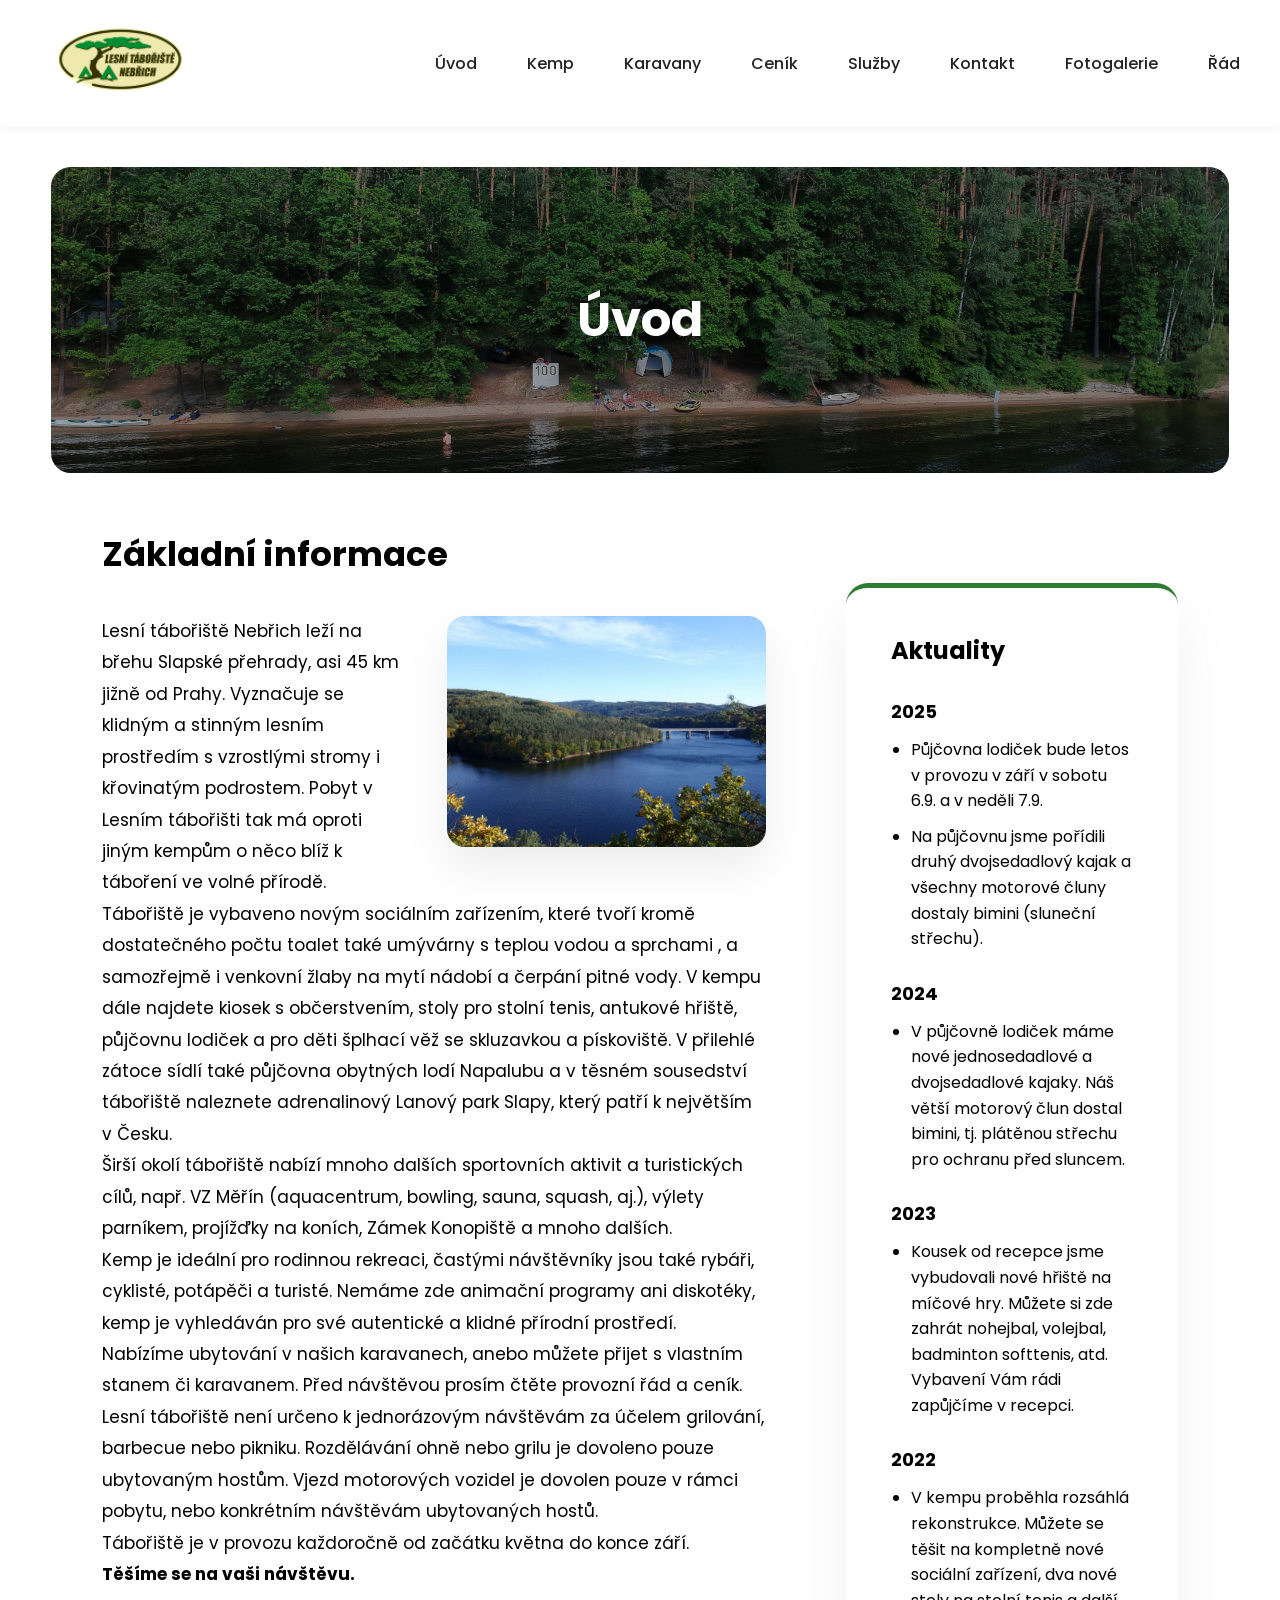
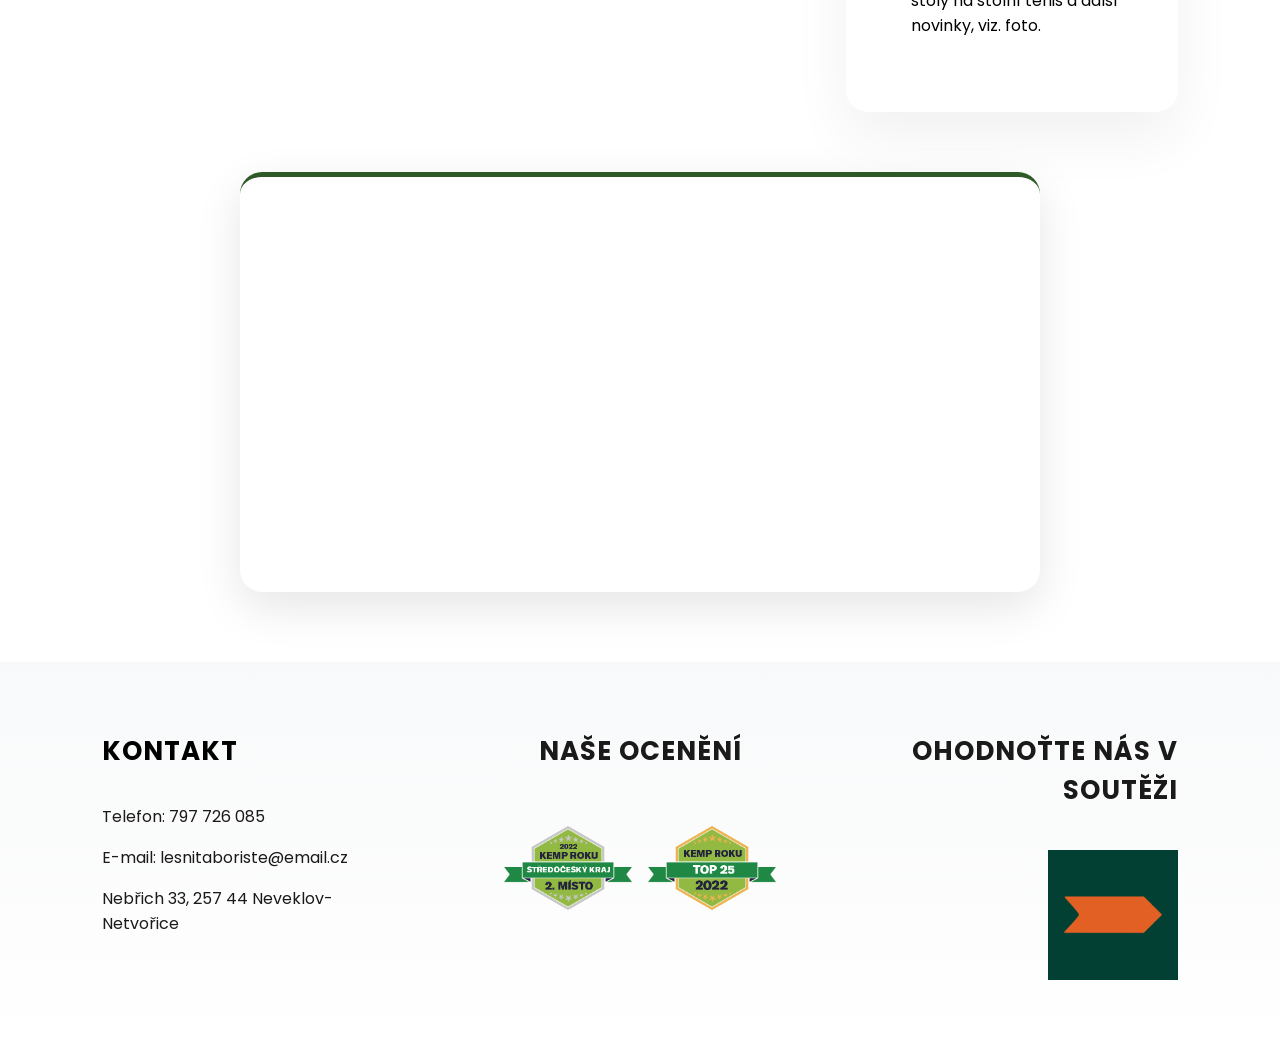
<file: index.html>
<!doctype html>
<html>
  <head>
    <meta charset="UTF-8" />
    <meta name="viewport" content="width=device-width, initial-scale=1.0" />
    <meta name="keywords" content="kemp, kempovani, slapy" />
    <meta
      name="description"
      content="Stanování a karavaning nebo ubytování v našich plně vybavených karavanech ve stinném a klidném lesním prostředí na břehu Slapské přehrady, pouhých 45 km od Prahy."
    />
    <title>Lesní tábořiště Nebřich</title>
    <link rel="stylesheet" href="style.css" />
    <link rel="icon" type="image/png" href="images/logo3.png" />
    <link
      href="https://fonts.googleapis.com/css2?family=Poppins:wght@400;500;600&display=swap"
      rel="stylesheet"
    />
    <link
      href="https://fonts.googleapis.com/css2?family=Montserrat:wght@400;600;700&display=swap"
      rel="stylesheet"
    />
  </head>
  <body class="homepage">
    <header>
      <div class="navbar">
        <div class="logo">
          <a href="index.html"><img src="images/logo3.png" alt="logo" /></a>
        </div>
        <nav>
          <ul class="menu">
            <li><a href="index.html">Úvod</a></li>
            <li><a href="kempovani.html">Kemp</a></li>
            <li><a href="karavany.html">Karavany</a></li>
            <li><a href="cenik.html">Ceník</a></li>
            <li><a href="sluzby.html">Služby</a></li>
            <li><a href="konktakt.html">Kontakt</a></li>
            <li><a href="fotogalerie.html">Fotogalerie</a></li>
            <li><a href="rad.html">Řád</a></li>
          </ul>
        </nav>
      </div>
    </header>
    <main>
      <h1>Úvod</h1>
      <div class="homepage-top">
        <section class="zakladniinformace">
          <h2>Základní informace</h2>
          <img src="images/camp01.jpg" alt="kemp" />
          <p>
            Lesní tábořiště Nebřich leží na břehu Slapské přehrady, asi 45 km
            jižně od Prahy. Vyznačuje se klidným a stinným lesním prostředím s
            vzrostlými stromy i křovinatým podrostem. Pobyt v Lesním tábořišti
            tak má oproti jiným kempům o něco blíž k táboření ve volné přírodě.
          </p>
          <p>
            Tábořiště je vybaveno novým sociálním zařízením, které tvoří kromě
            dostatečného počtu toalet také umývárny s teplou vodou a sprchami ,
            a samozřejmě i venkovní žlaby na mytí nádobí a čerpání pitné vody. V
            kempu dále najdete kiosek s občerstvením, stoly pro stolní tenis,
            antukové hřiště, půjčovnu lodiček a pro děti šplhací věž se
            skluzavkou a pískoviště. V přilehlé zátoce sídlí také půjčovna
            obytných lodí Napalubu a v těsném sousedství tábořiště naleznete
            adrenalinový Lanový park Slapy, který patří k největším v Česku.
          </p>

          <p>
            Širší okolí tábořiště nabízí mnoho dalších sportovních aktivit a
            turistických cílů, např. VZ Měřín (aquacentrum, bowling, sauna,
            squash, aj.), výlety parníkem, projížďky na koních, Zámek Konopiště
            a mnoho dalších.
          </p>

          <p>
            Kemp je ideální pro rodinnou rekreaci, častými návštěvníky jsou také
            rybáři, cyklisté, potápěči a turisté. Nemáme zde animační programy
            ani diskotéky, kemp je vyhledáván pro své autentické a klidné
            přírodní prostředí.
          </p>
          <p>
            Nabízíme ubytování v našich karavanech, anebo můžete přijet s
            vlastním stanem či karavanem. Před návštěvou prosím čtěte provozní
            řád a ceník. Lesní tábořiště není určeno k jednorázovým návštěvám za
            účelem grilování, barbecue nebo pikniku. Rozdělávání ohně nebo grilu
            je dovoleno pouze ubytovaným hostům. Vjezd motorových vozidel je
            dovolen pouze v rámci pobytu, nebo konkrétním návštěvám ubytovaných
            hostů.
          </p>

          <p>
            Tábořiště je v provozu každoročně od začátku května do konce září.
          </p>

          <p><b>Těšíme se na vaši návštěvu.</b></p>
        </section>
        <aside class="aktuality">
          <h2>Aktuality</h2>
          <div class="rok">
            <h3>2025</h3>
            <ul>
              <li>
                Půjčovna lodiček bude letos v provozu v září v sobotu 6.9. a v
                neděli 7.9.
              </li>
              <li>
                Na půjčovnu jsme pořídili druhý dvojsedadlový kajak a všechny
                motorové čluny dostaly bimini (sluneční střechu).
              </li>
            </ul>
          </div>
          <div class="rok">
            <h3>2024</h3>
            <ul>
              <li>
                V půjčovně lodiček máme nové jednosedadlové a dvojsedadlové
                kajaky. Náš větší motorový člun dostal bimini, tj. plátěnou
                střechu pro ochranu před sluncem.
              </li>
            </ul>
          </div>
          <div class="rok">
            <h3>2023</h3>
            <ul>
              <li>
                Kousek od recepce jsme vybudovali nové hřiště na míčové hry.
                Můžete si zde zahrát nohejbal, volejbal, badminton softtenis,
                atd. Vybavení Vám rádi zapůjčíme v recepci.
              </li>
            </ul>
          </div>
          <div class="rok">
            <h3>2022</h3>
            <ul>
              <li>
                V kempu proběhla rozsáhlá rekonstrukce. Můžete se těšit na
                kompletně nové sociální zařízení, dva nové stoly na stolní tenis
                a další novinky, viz. foto.
              </li>
            </ul>
          </div>
        </aside>
      </div>
      <section class="video">
        <iframe
          width="800"
          height="450"
          src="https://www.youtube.com/embed/_vKO83DOOyg?si=ARL49-xp04Sl5udp"
          title="YouTube video player"
          frameborder="0"
          allow="
            accelerometer;
            autoplay;
            clipboard-write;
            encrypted-media;
            gyroscope;
            picture-in-picture;
            web-share;
          "
          referrerpolicy="strict-origin-when-cross-origin"
          allowfullscreen
        ></iframe>
      </section>
      <section class="oceneni">
        <div class="kontakt">
          <h2>Kontakt</h2>
          <p><a href="tel:797726085">Telefon: 797 726 085</a></p>
          <p>
            <a href="mailto:lesnitaboriste@email.cz"
              >E-mail: lesnitaboriste@email.cz</a
            >
          </p>
          <p>
            <a
              href="https://www.google.com/maps/place/Lesn%C3%AD+t%C3%A1bo%C5%99i%C5%A1t%C4%9B+Neb%C5%99ich/@49.7700005,14.4098944,17z/data=!3m1!4b1!4m6!3m5!1s0x470b7802d6de301b:0x1d00af105e444360!8m2!3d49.7699971!4d14.4124693!16s%2Fg%2F1tl1m4s_?entry=ttu&g_ep=EgoyMDI2MDIyNS4wIKXMDSoASAFQAw%3D%3D"
              target="_blank"
              rel="noopener noreferrer"
              >Nebřich 33, 257 44 Neveklov-Netvořice</a
            >
          </p>
        </div>
        <div class="oceneni-center">
          <h2>Naše ocenění</h2>
          <img
            src="images/Kemp-roku_Badge_Stredocesky_2.png"
            alt="Kemp roku Středočeský kraj"
          />
          <img src="images/Kemp-roku_Badge_Top25.png" alt="Top 25 kempů" />
        </div>

        <div class="oceneni-right">
          <h2>Ohodnoťte nás v soutěži</h2>
          <a
            href="https://www.dokempu.cz/lesni-taboriste-nebrich--kemp-643"
            target="_blank"
          >
            <img src="images/kemprokusoutez.png" alt="Kemp roku soutěž" />
          </a>
        </div>
      </section>
    </main>
  </body>
</html>
</file>
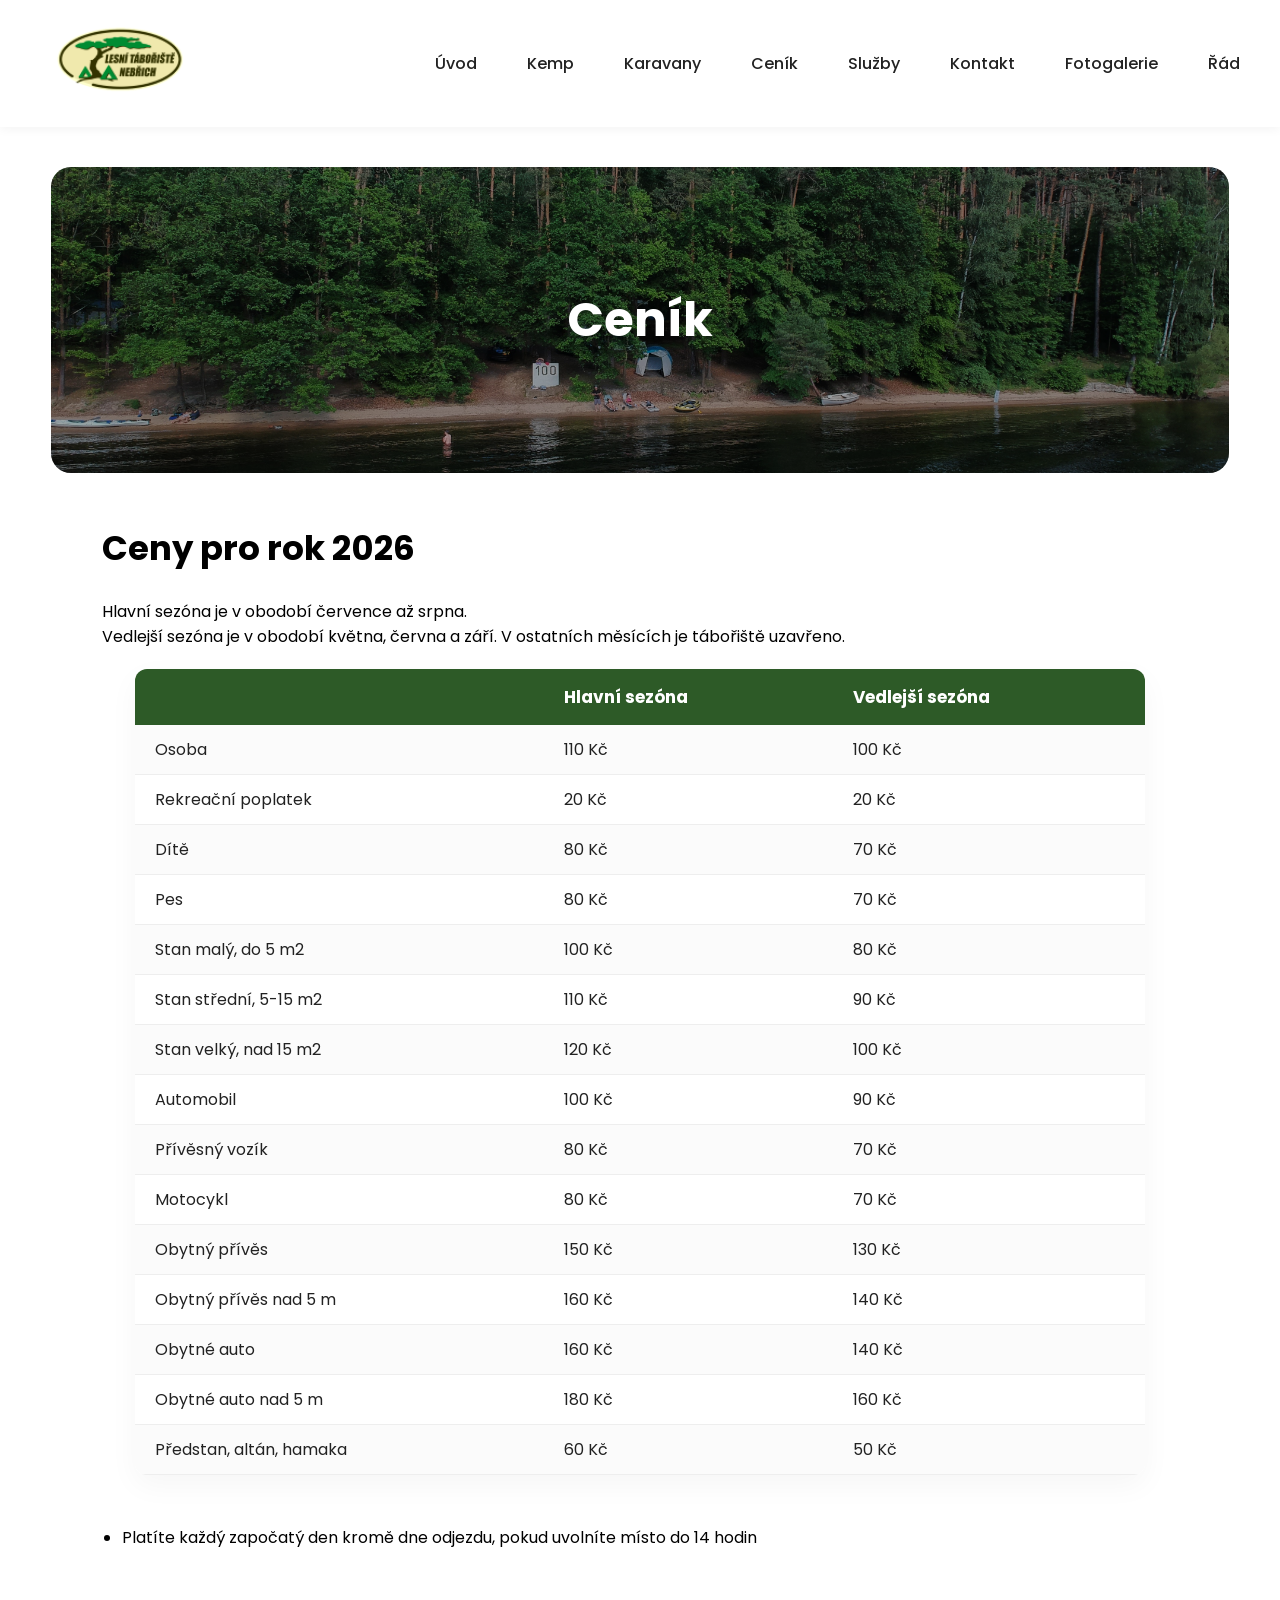
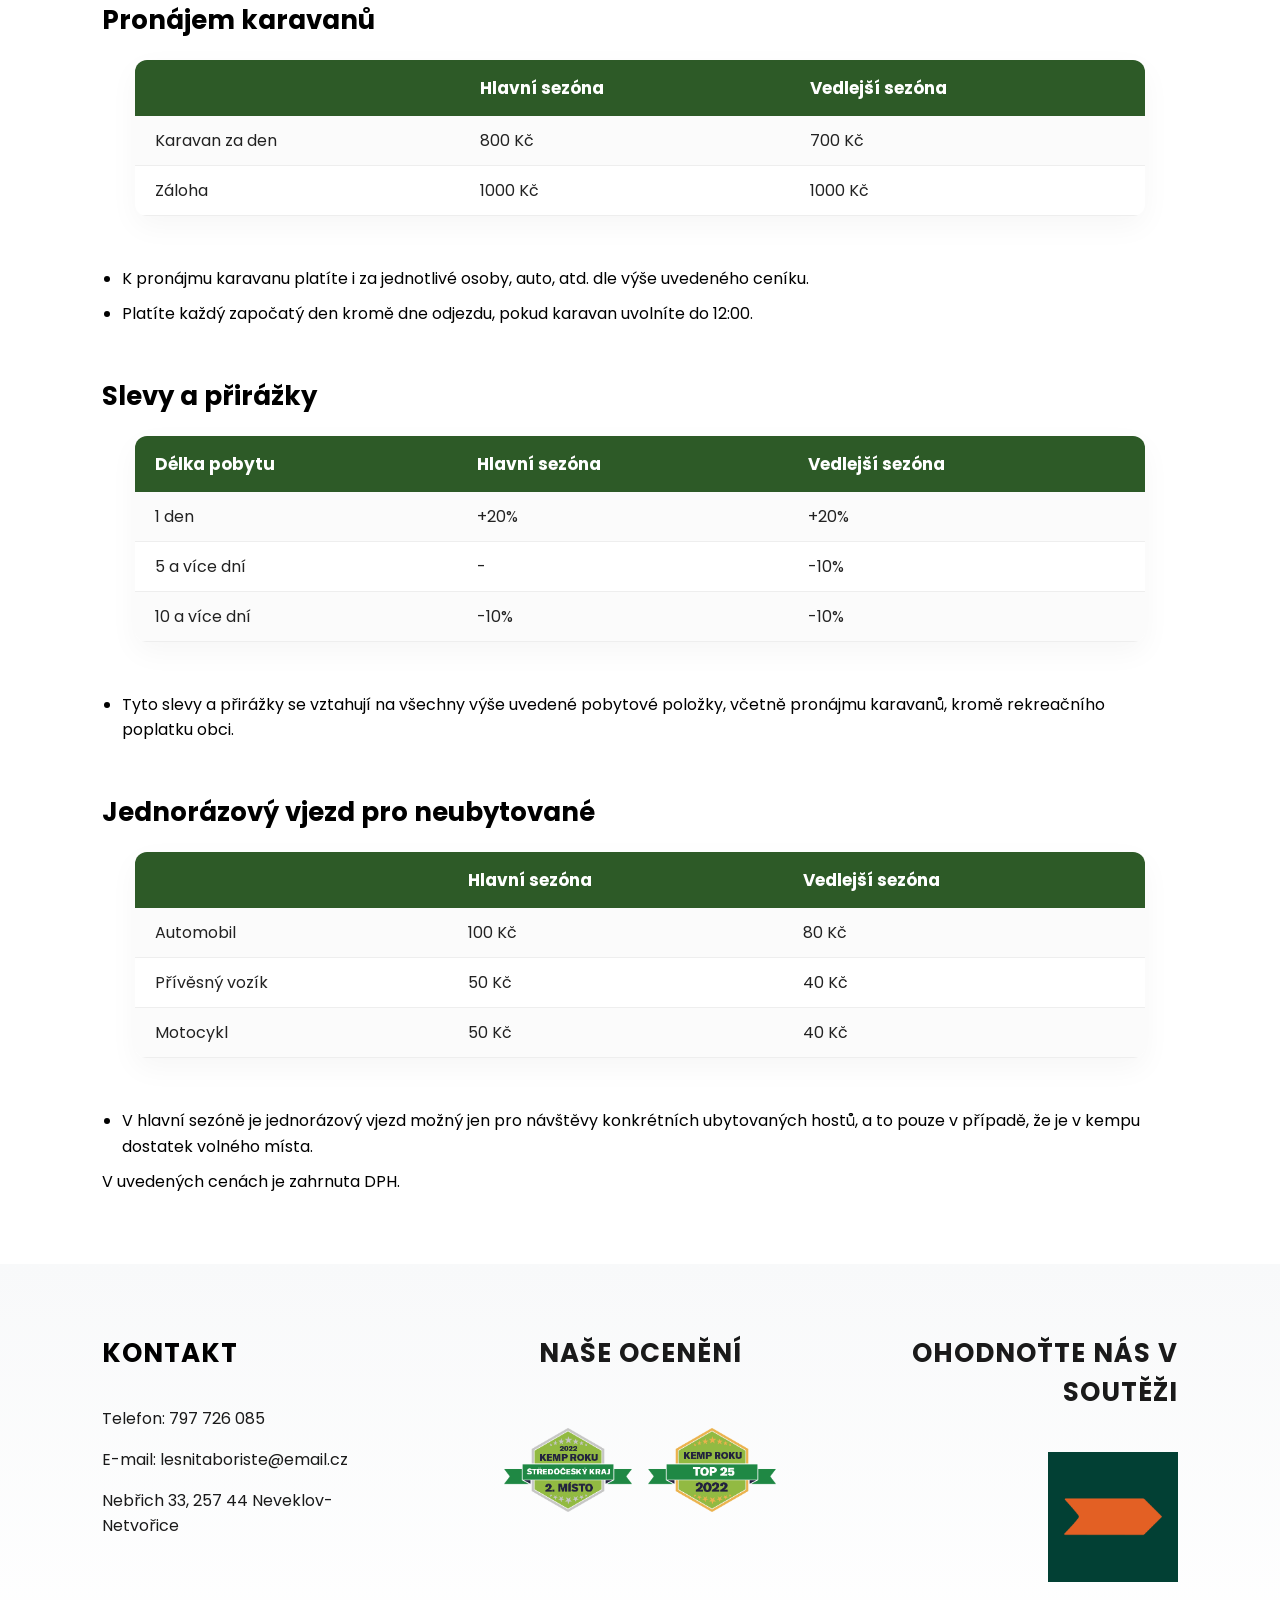
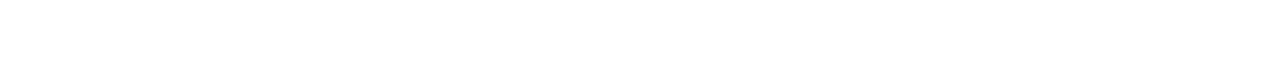
<file: cenik.html>
<!doctype html>
<html>
  <head>
    <meta charset="UTF-8" />
    <meta name="viewport" content="width=device-width, initial-scale=1.0" />
    <meta name="keywords" content="kemp, kempovani, slapy" />
    <meta
      name="description"
      content="Stanování a karavaning nebo ubytování v našich plně vybavených karavanech ve stinném a klidném lesním prostředí na břehu Slapské přehrady, pouhých 45 km od Prahy."
    />
    <title>Lesní tábořiště Nebřich</title>
    <link rel="stylesheet" href="style.css" />
    <link rel="icon" type="image/png" href="images/logo3.png" />
    <link
      href="https://fonts.googleapis.com/css2?family=Poppins:wght@400;500;600&display=swap"
      rel="stylesheet"
    />
    <link
      href="https://fonts.googleapis.com/css2?family=Montserrat:wght@400;600;700&display=swap"
      rel="stylesheet"
    />
  </head>
  <body>
    <header>
      <div class="navbar">
        <div class="logo">
          <a href="index.html"><img src="images/logo3.png" alt="logo" /></a>
        </div>
        <nav>
          <ul class="menu">
            <li><a href="index.html">Úvod</a></li>
            <li><a href="kempovani.html">Kemp</a></li>
            <li><a href="karavany.html">Karavany</a></li>
            <li><a href="cenik.html">Ceník</a></li>
            <li><a href="sluzby.html">Služby</a></li>
            <li><a href="konktakt.html">Kontakt</a></li>
            <li><a href="fotogalerie.html">Fotogalerie</a></li>
            <li><a href="rad.html">Řád</a></li>
          </ul>
        </nav>
      </div>
    </header>
    <main>
      <h1>Ceník</h1>
      <section class="cenik">
        <h2>Ceny pro rok 2026</h2>
        <div class="table1">
          <p>Hlavní sezóna je v obodobí července až srpna.</p>
          <p>
            Vedlejší sezóna je v obodobí května, června a září. V ostatních
            měsících je tábořiště uzavřeno.
          </p>
          <table>
            <tr>
              <th></th>
              <th>Hlavní sezóna</th>
              <th>Vedlejší sezóna</th>
            </tr>
            <tr>
              <td>Osoba</td>
              <td>110 Kč</td>
              <td>100 Kč</td>
            </tr>
            <tr>
              <td>Rekreační poplatek</td>
              <td>20 Kč</td>
              <td>20 Kč</td>
            </tr>
            <tr>
              <td>Dítě</td>
              <td>80 Kč</td>
              <td>70 Kč</td>
            </tr>
            <tr>
              <td>Pes</td>
              <td>80 Kč</td>
              <td>70 Kč</td>
            </tr>
            <tr>
              <td>Stan malý, do 5 m2</td>
              <td>100 Kč</td>
              <td>80 Kč</td>
            </tr>
            <tr>
              <td>Stan střední, 5-15 m2</td>
              <td>110 Kč</td>
              <td>90 Kč</td>
            </tr>
            <tr>
              <td>Stan velký, nad 15 m2</td>
              <td>120 Kč</td>
              <td>100 Kč</td>
            </tr>
            <tr>
              <td>Automobil</td>
              <td>100 Kč</td>
              <td>90 Kč</td>
            </tr>
            <tr>
              <td>Přívěsný vozík</td>
              <td>80 Kč</td>
              <td>70 Kč</td>
            </tr>
            <tr>
              <td>Motocykl</td>
              <td>80 Kč</td>
              <td>70 Kč</td>
            </tr>
            <tr>
              <td>Obytný přívěs</td>
              <td>150 Kč</td>
              <td>130 Kč</td>
            </tr>
            <tr>
              <td>Obytný přívěs nad 5 m</td>
              <td>160 Kč</td>
              <td>140 Kč</td>
            </tr>
            <tr>
              <td>Obytné auto</td>
              <td>160 Kč</td>
              <td>140 Kč</td>
            </tr>
            <tr>
              <td>Obytné auto nad 5 m</td>
              <td>180 Kč</td>
              <td>160 Kč</td>
            </tr>
            <tr>
              <td>Předstan, altán, hamaka</td>
              <td>60 Kč</td>
              <td>50 Kč</td>
            </tr>
          </table>
          <ul>
            <li>
              Platíte každý započatý den kromě dne odjezdu, pokud uvolníte místo
              do 14 hodin
            </li>
          </ul>
        </div>
        <div class="table2"></div>
        <h3>Pronájem karavanů</h3>
        <table>
          <tr>
            <th></th>
            <th>Hlavní sezóna</th>
            <th>Vedlejší sezóna</th>
          </tr>
          <tr>
            <td>Karavan za den</td>
            <td>800 Kč</td>
            <td>700 Kč</td>
          </tr>
          <tr>
            <td>Záloha</td>
            <td>1000 Kč</td>
            <td>1000 Kč</td>
          </tr>
        </table>
        <ul>
          <li>
            K pronájmu karavanu platíte i za jednotlivé osoby, auto, atd. dle
            výše uvedeného ceníku.
          </li>
          <li>
            Platíte každý započatý den kromě dne odjezdu, pokud karavan uvolníte
            do 12:00.
          </li>
        </ul>
        <div class="table3">
          <h3>Slevy a přirážky</h3>
          <table>
            <tr>
              <th>Délka pobytu</th>
              <th>Hlavní sezóna</th>
              <th>Vedlejší sezóna</th>
            </tr>
            <tr>
              <td>1 den</td>
              <td>+20%</td>
              <td>+20%</td>
            </tr>
            <tr>
              <td>5 a více dní</td>
              <td>-</td>
              <td>-10%</td>
            </tr>
            <tr>
              <td>10 a více dní</td>
              <td>-10%</td>
              <td>-10%</td>
            </tr>
          </table>
          <ul>
            <li>
              Tyto slevy a přirážky se vztahují na všechny výše uvedené pobytové
              položky, včetně pronájmu karavanů, kromě rekreačního poplatku
              obci.
            </li>
          </ul>
        </div>
        <div class="table4">
          <h3>Jednorázový vjezd pro neubytované</h3>
          <table>
            <tr>
              <th></th>
              <th>Hlavní sezóna</th>
              <th>Vedlejší sezóna</th>
            </tr>
            <tr>
              <td>Automobil
                <td>100 Kč</td>
                <td>80 Kč</td>
              </td>
            </tr>
            <tr>
              <td>Přívěsný vozík</td>
              <td>50 Kč</td>
              <td>40 Kč</td>
            </tr>
            <tr>
              <td>Motocykl</td>
              <td>50 Kč</td>
              <td>40 Kč</td>
            </tr>
          </table>
          <ul>
            <li>
          <p>V hlavní sezóně je jednorázový vjezd možný jen pro návštěvy konkrétních ubytovaných hostů, a to pouze v případě, že je v kempu dostatek volného místa.</p>
        </li>
        </ul>
        </div>
          <p>V uvedených cenách je zahrnuta DPH.</p>
      </section>
       <section class="oceneni">
        <div class="kontakt">
          <h2>Kontakt</h2>
          <p><a href="tel:797726085">Telefon: 797 726 085</a></p>
          <p>
            <a href="mailto:lesnitaboriste@email.cz"
              >E-mail: lesnitaboriste@email.cz</a
            >
          </p>
          <p><a href="https://www.google.com/maps/place/Lesn%C3%AD+t%C3%A1bo%C5%99i%C5%A1t%C4%9B+Neb%C5%99ich/@49.7700005,14.4098944,17z/data=!3m1!4b1!4m6!3m5!1s0x470b7802d6de301b:0x1d00af105e444360!8m2!3d49.7699971!4d14.4124693!16s%2Fg%2F1tl1m4s_?entry=ttu&g_ep=EgoyMDI2MDIyNS4wIKXMDSoASAFQAw%3D%3D" target="_blank" rel="noopener noreferrer">Nebřich 33, 257 44 Neveklov-Netvořice</p></a>
        </div>
        <div class="oceneni-center">
          <h2>Naše ocenění</h2>
          <img
            src="images/Kemp-roku_Badge_Stredocesky_2.png"
            alt="Kemp roku Středočeský kraj"
          />
          <img src="images/Kemp-roku_Badge_Top25.png" alt="Top 25 kempů" />
        </div>

        <div class="oceneni-right">
          <h2>Ohodnoťte nás v soutěži</h2>
          <a href="https://www.dokempu.cz/lesni-taboriste-nebrich--kemp-643" target="_blank">
            <img src="images/kemprokusoutez.png" alt="Kemp roku soutěž" />
          </a>
        </div>
      </section>
    </main>
  </body>
</html>
</file>
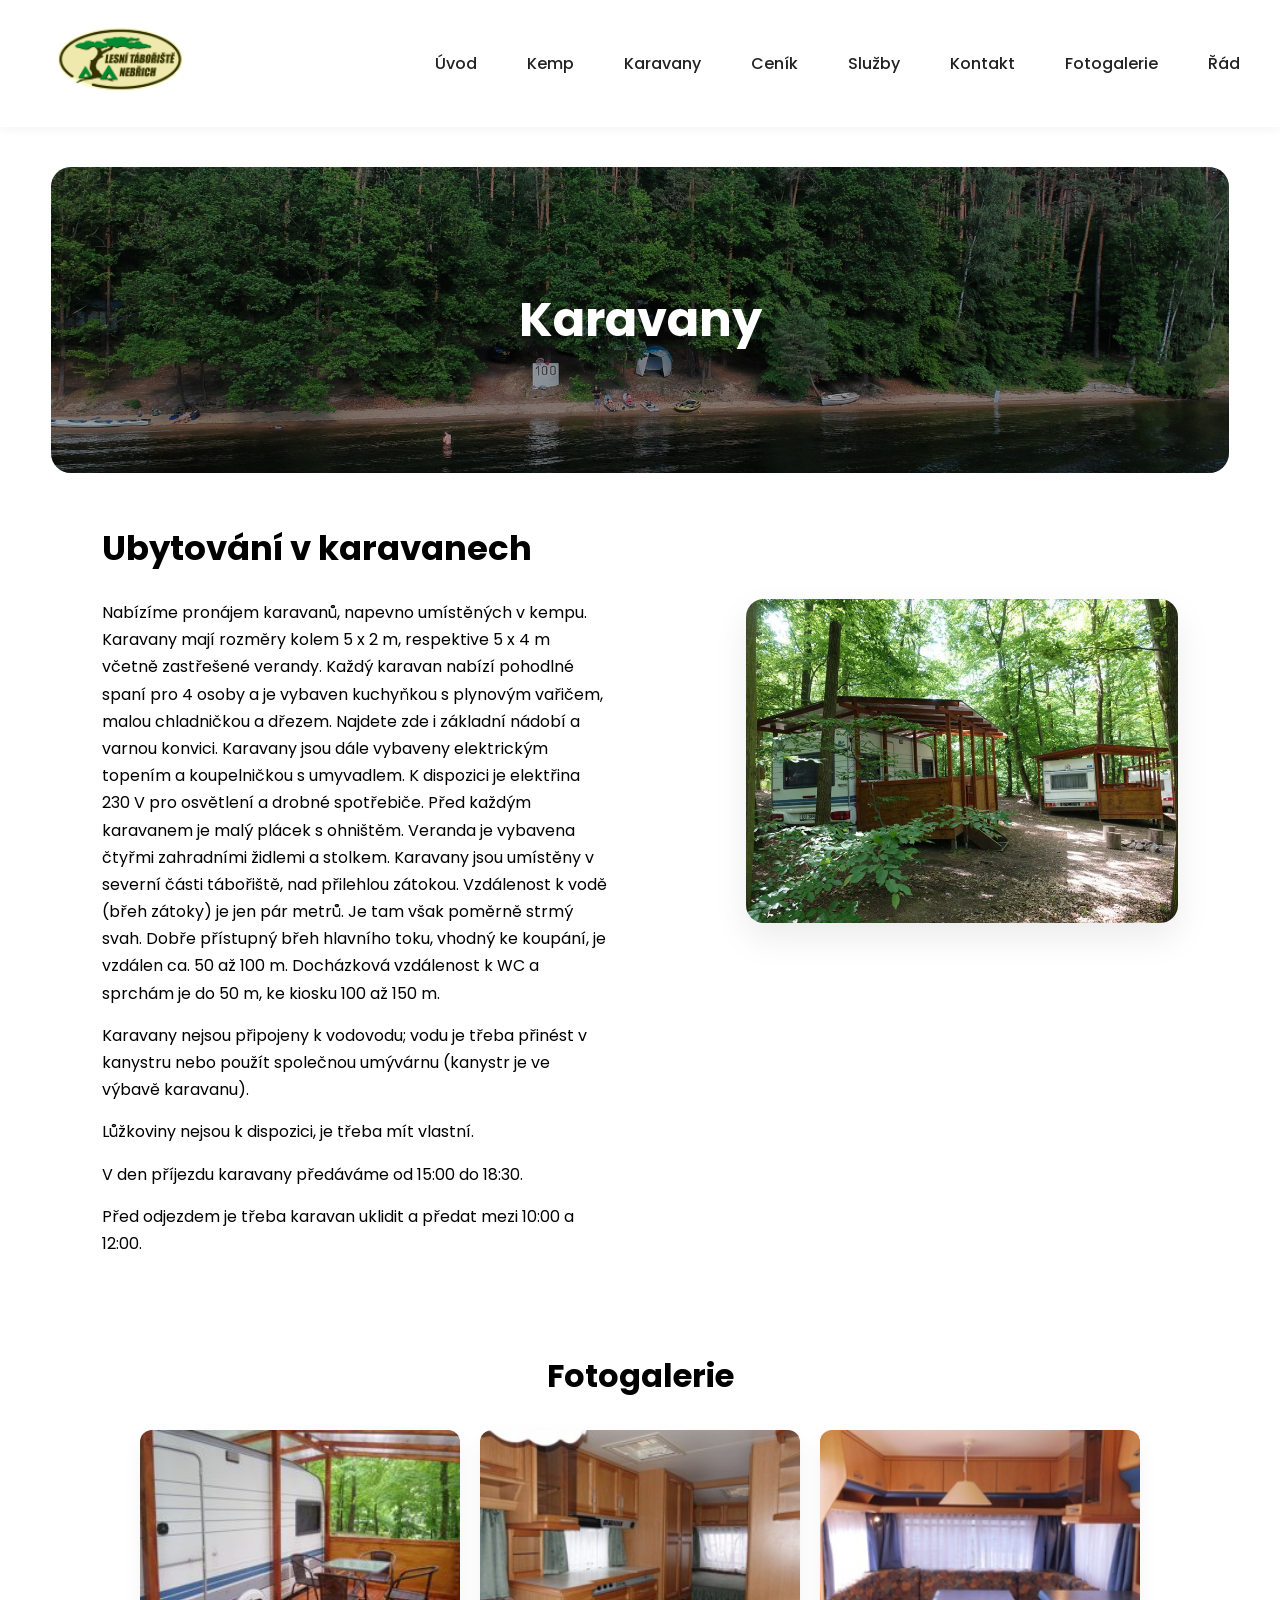
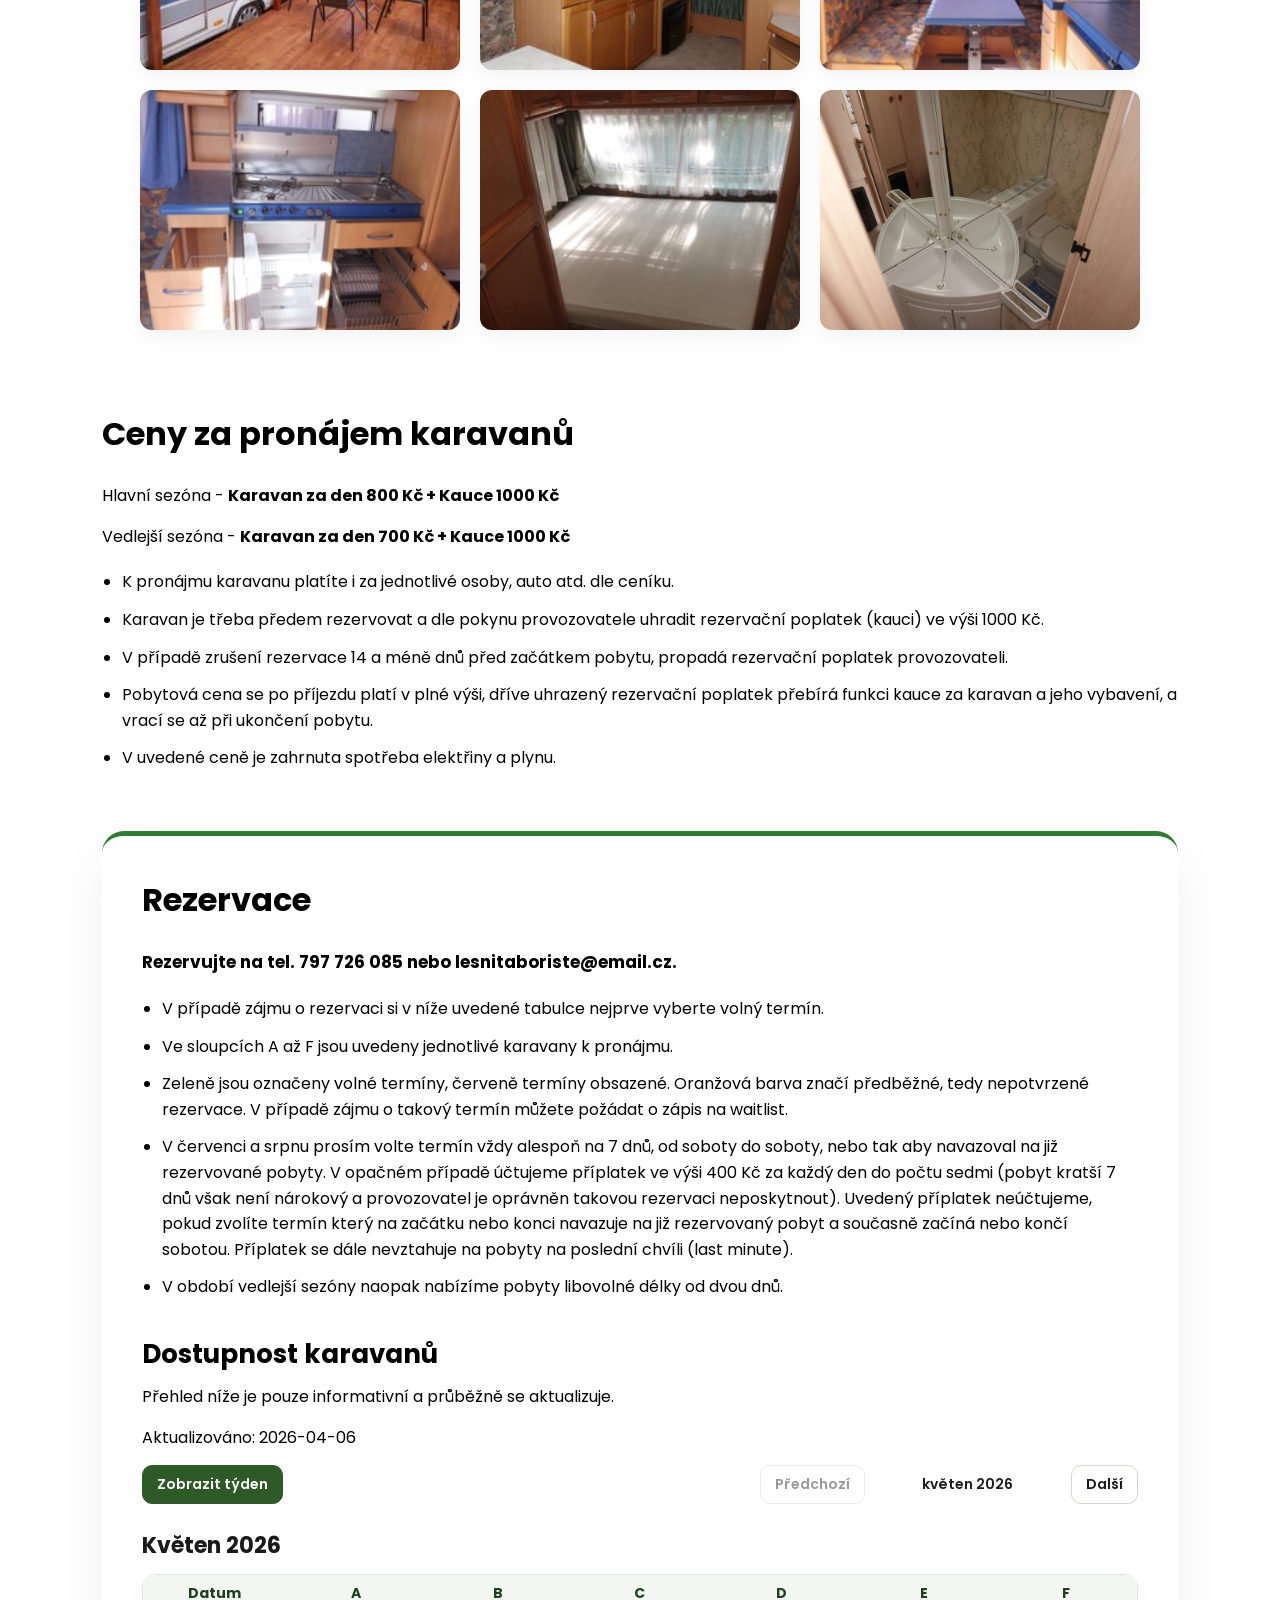
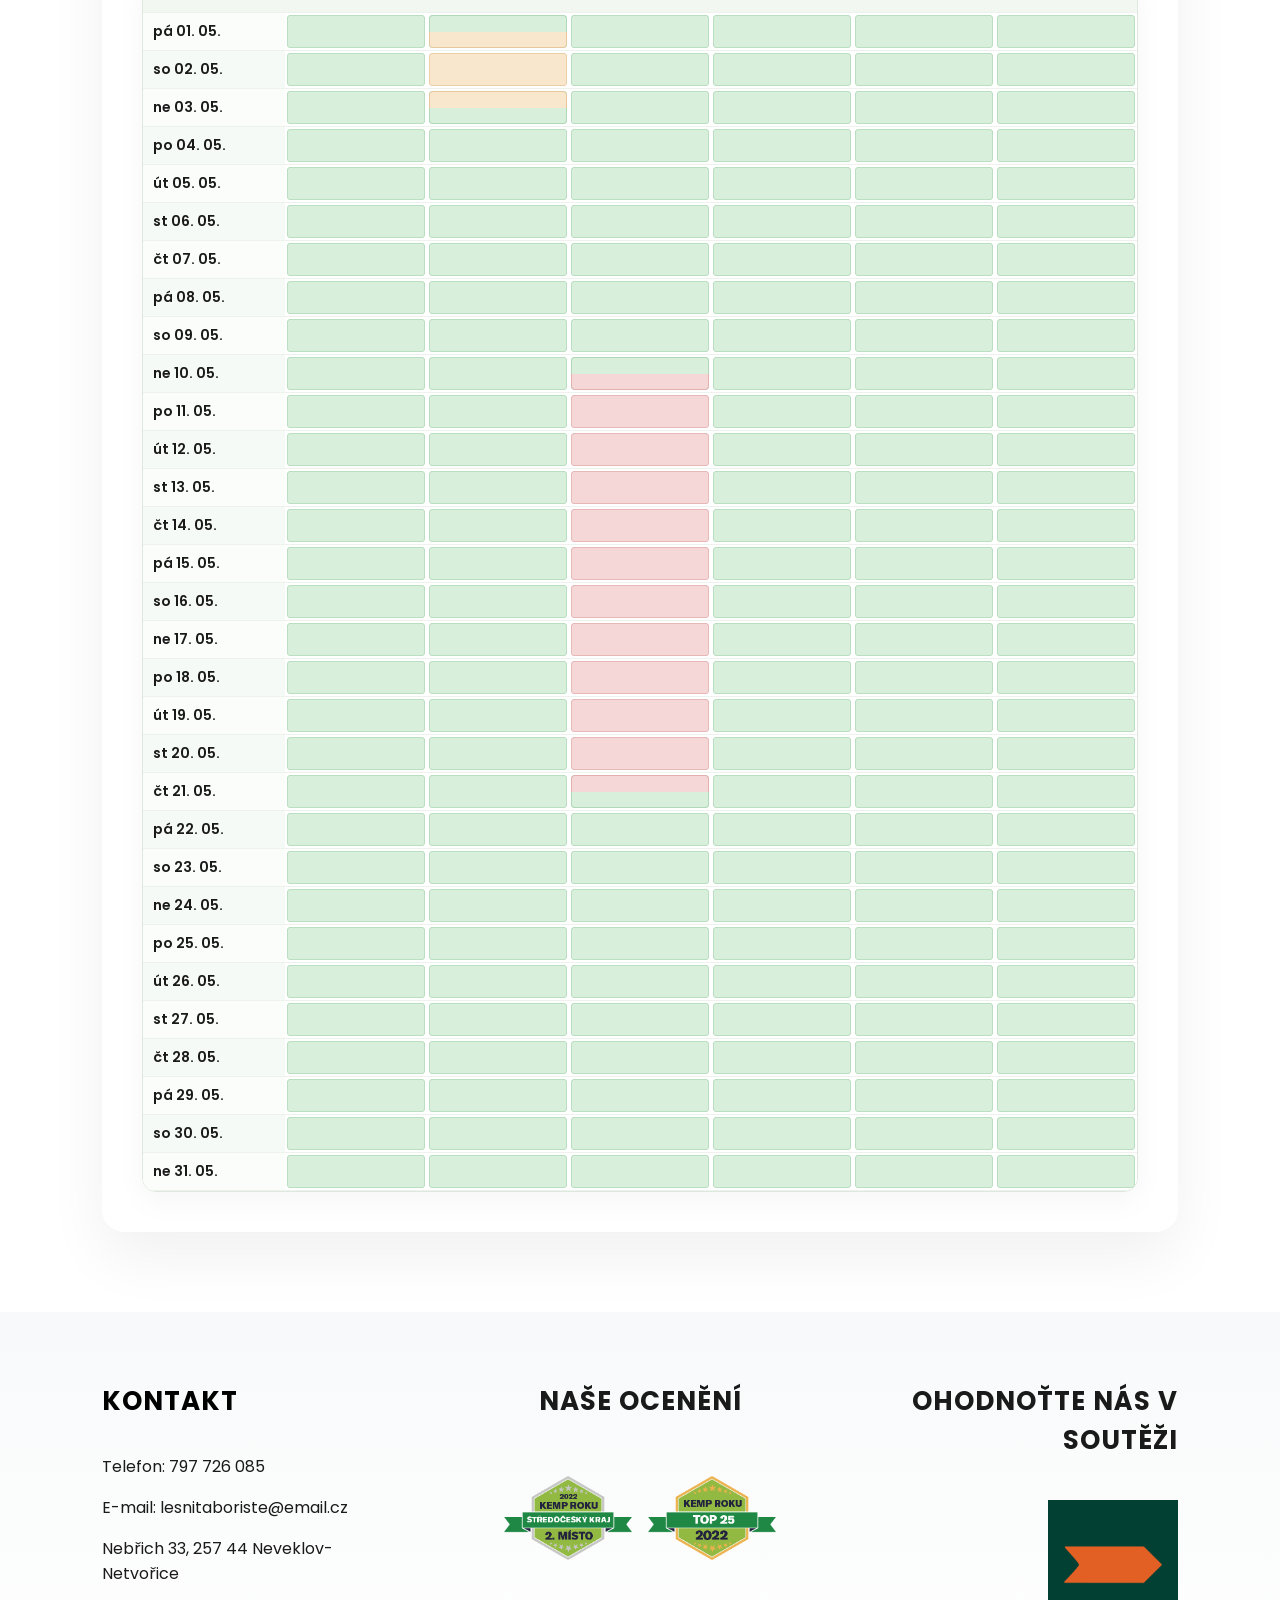
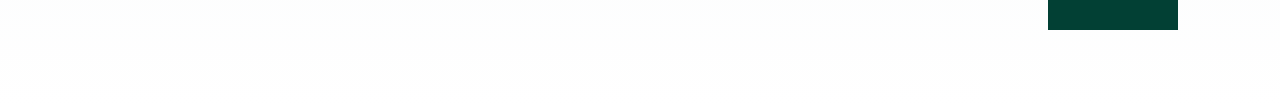
<file: karavany.html>
<!doctype html>
<html>
  <head>
    <meta charset="UTF-8" />
    <meta name="viewport" content="width=device-width, initial-scale=1.0" />
    <meta name="keywords" content="kemp, kempovani, slapy" />
    <meta
      name="description"
      content="Stanování a karavaning nebo ubytování v našich plně vybavených karavanech ve stinném a klidném lesním prostředí na břehu Slapské přehrady, pouhých 45 km od Prahy."
    />
    <title>Lesní tábořiště Nebřich</title>
    <link rel="stylesheet" href="style.css" />
    <link rel="icon" type="image/png" href="images/logo3.png" />
    <link
      href="https://fonts.googleapis.com/css2?family=Poppins:wght@400;500;600&display=swap"
      rel="stylesheet"
    />
  </head>
  <body>
    <header>
      <div class="navbar">
        <div class="logo">
          <a href="index.html"><img src="images/logo3.png" alt="logo" /></a>
        </div>
        <nav>
          <ul class="menu">
            <li><a href="index.html">Úvod</a></li>
            <li><a href="kempovani.html">Kemp</a></li>
            <li><a href="karavany.html">Karavany</a></li>
            <li><a href="cenik.html">Ceník</a></li>
            <li><a href="sluzby.html">Služby</a></li>
            <li><a href="konktakt.html">Kontakt</a></li>
            <li><a href="fotogalerie.html">Fotogalerie</a></li>
            <li><a href="rad.html">Řád</a></li>
          </ul>
        </nav>
      </div>
    </header>
    <main>
      <h1>Karavany</h1>
      <section class="karavany">
        <h2>Ubytování v karavanech</h2>
        <div class="karavaning">
        <p>
          Nabízíme pronájem karavanů, napevno umístěných v kempu. Karavany mají
          rozměry kolem 5 x 2 m, respektive 5 x 4 m včetně zastřešené verandy.
          Každý karavan nabízí pohodlné spaní pro 4 osoby a je vybaven kuchyňkou
          s plynovým vařičem, malou chladničkou a dřezem. Najdete zde i základní
          nádobí a varnou konvici. Karavany jsou dále vybaveny elektrickým
          topením a koupelničkou s umyvadlem. K dispozici je elektřina 230 V pro
          osvětlení a drobné spotřebiče. Před každým karavanem je malý plácek s
          ohništěm. Veranda je vybavena čtyřmi zahradními židlemi a stolkem.
          Karavany jsou umístěny v severní části tábořiště, nad přilehlou
          zátokou. Vzdálenost k vodě (břeh zátoky) je jen pár metrů. Je tam však
          poměrně strmý svah. Dobře přístupný břeh hlavního toku, vhodný ke
          koupání, je vzdálen ca. 50 až 100 m. Docházková vzdálenost k WC a
          sprchám je do 50 m, ke kiosku 100 až 150 m.
        </p>
        <p>
          Karavany nejsou připojeny k vodovodu; vodu je třeba přinést v kanystru
          nebo použít společnou umývárnu (kanystr je ve výbavě karavanu).
        </p>
        <p>Lůžkoviny nejsou k dispozici, je třeba mít vlastní.</p>
        <p>V den příjezdu karavany předáváme od 15:00 do 18:30.</p>
        <p>
          Před odjezdem je třeba karavan uklidit a předat mezi 10:00 a 12:00.
        </p>
        </div>
        <div class="karavaning-image">
        <img src="imageskar/karavany1.jpg" alt="karavany" />
        </div>
      </section>
      <section class="fotogalerie">
        <h3>Fotogalerie</h3>
        <div class="fotogalerie-grid">
        <img src="imageskar/karavan1.jpg" alt="karavan 1" />
        <img src="imageskar/karavan2.jpg" alt="karavan 2" />
        <img src="imageskar/karavan3.jpg" alt="karavan 3" />
        <img src="imageskar/karavan4.jpg" alt="karavan 4" />
        <img src="imageskar/karavan5.jpg" alt="karavan 5" />
        <img src="imageskar/karc06.jpg" alt="karavan 6">
        </div>
      </section>
      <section class="ceny-karavanu">
        <h3>Ceny za pronájem karavanů</h3>
        <div class="ceny">
        <p>Hlavní sezóna - <b>Karavan za den 800 Kč + Kauce 1000 Kč</b></p>
        <p>Vedlejší sezóna - <b>Karavan za den 700 Kč + Kauce 1000 Kč</b></p>
        <ul>
          <li>
            K pronájmu karavanu platíte i za jednotlivé osoby, auto atd. dle
            ceníku.
          </li>
          <li>
            Karavan je třeba předem rezervovat a dle pokynu provozovatele
            uhradit rezervační poplatek (kauci) ve výši 1000 Kč.
          </li>
          <li>
            V případě zrušení rezervace 14 a méně dnů před začátkem pobytu,
            propadá rezervační poplatek provozovateli.
          </li>
          <li>
            Pobytová cena se po příjezdu platí v plné výši, dříve uhrazený
            rezervační poplatek přebírá funkci kauce za karavan a jeho vybavení,
            a vrací se až při ukončení pobytu.
          </li>
          <li>V uvedené ceně je zahrnuta spotřeba elektřiny a plynu.</li>
        </ul>
        </div>
      </section>
      <section class="rezervace">
        <h3>Rezervace</h3>
        <p>
          <b>Rezervujte na tel. 797 726 085 nebo lesnitaboriste@email.cz.</b>
        </p>
        <ul>
          <li>
            V případě zájmu o rezervaci si v níže uvedené tabulce nejprve
            vyberte volný termín.
          </li>
          <li>
            Ve sloupcích A až F jsou uvedeny jednotlivé karavany k pronájmu.
          </li>
          <li>
            Zeleně jsou označeny volné termíny, červeně termíny obsazené.
            Oranžová barva značí předběžné, tedy nepotvrzené rezervace. V
            případě zájmu o takový termín můžete požádat o zápis na waitlist.
          </li>
          <li>
            V červenci a srpnu prosím volte termín vždy alespoň na 7 dnů, od
            soboty do soboty, nebo tak aby navazoval na již rezervované pobyty.
            V opačném případě účtujeme příplatek ve výši 400 Kč za každý den do
            počtu sedmi (pobyt kratší 7 dnů však není nárokový a provozovatel je
            oprávněn takovou rezervaci neposkytnout). Uvedený příplatek
            neúčtujeme, pokud zvolíte termín který na začátku nebo konci
            navazuje na již rezervovaný pobyt a současně začíná nebo končí
            sobotou. Příplatek se dále nevztahuje na pobyty na poslední chvíli
            (last minute).
          </li>
          <li>
            V období vedlejší sezóny naopak nabízíme pobyty libovolné délky od
            dvou dnů.
          </li>
        </ul>
        <section class="rezervace-kalendar" aria-labelledby="dostupnost-karavanu">
          <h4 id="dostupnost-karavanu">Dostupnost karavanů</h4>
          <p class="rezervace-kalendar-subtitle">
            Přehled níže je pouze informativní a průběžně se aktualizuje.
          </p>
          <p class="availability-meta">
            Aktualizováno:
            <span id="availability-last-updated">Načítám data…</span>
          </p>
          <div class="availability-controls" aria-label="Navigace dostupnosti">
            <div class="availability-mode" role="group" aria-label="Zobrazení">
              <button
                type="button"
                id="availability-mode-toggle"
                class="availability-btn is-active"
                aria-pressed="true"
              >
                Zobrazit týden
              </button>
            </div>
            <div class="availability-nav" role="group" aria-label="Posun období">
              <button
                type="button"
                id="availability-prev"
                class="availability-btn"
              >
                Předchozí
              </button>
              <span id="availability-period-label" class="availability-period-label"
                >Načítám období…</span
              >
              <button
                type="button"
                id="availability-next"
                class="availability-btn"
              >
                Další
              </button>
            </div>
          </div>
          <div
            id="availability-calendar"
            class="availability-calendar"
            aria-live="polite"
          ></div>
          <noscript>
            <p class="availability-fallback">
              Pro zobrazení kalendáře dostupnosti je potřeba povolit JavaScript.
            </p>
          </noscript>
        </section>
      </section>
      <section class="oceneni">
        <div class="kontakt">
          <h2>Kontakt</h2>
          <p><a href="tel:797726085">Telefon: 797 726 085</a></p>
          <p>
            <a href="mailto:lesnitaboriste@email.cz"
              >E-mail: lesnitaboriste@email.cz</a
            >
          </p>
          <p><a href="https://www.google.com/maps/place/Lesn%C3%AD+t%C3%A1bo%C5%99i%C5%A1t%C4%9B+Neb%C5%99ich/@49.7700005,14.4098944,17z/data=!3m1!4b1!4m6!3m5!1s0x470b7802d6de301b:0x1d00af105e444360!8m2!3d49.7699971!4d14.4124693!16s%2Fg%2F1tl1m4s_?entry=ttu&g_ep=EgoyMDI2MDIyNS4wIKXMDSoASAFQAw%3D%3D" target="_blank" rel="noopener noreferrer">Nebřich 33, 257 44 Neveklov-Netvořice</p></a>
        </div>
        <div class="oceneni-center">
          <h2>Naše ocenění</h2>
          <img
            src="images/Kemp-roku_Badge_Stredocesky_2.png"
            alt="Kemp roku Středočeský kraj"
          />
          <img src="images/Kemp-roku_Badge_Top25.png" alt="Top 25 kempů" />
        </div>

        <div class="oceneni-right">
          <h2>Ohodnoťte nás v soutěži</h2>
          <a href="https://www.dokempu.cz/lesni-taboriste-nebrich--kemp-643" target="_blank">
            <img src="images/kemprokusoutez.png" alt="Kemp roku soutěž" />
          </a>
        </div>
      </section>
    </main>
    <script src="js/karavany-kalendar.js"></script>
  </body>
</html>
</file>
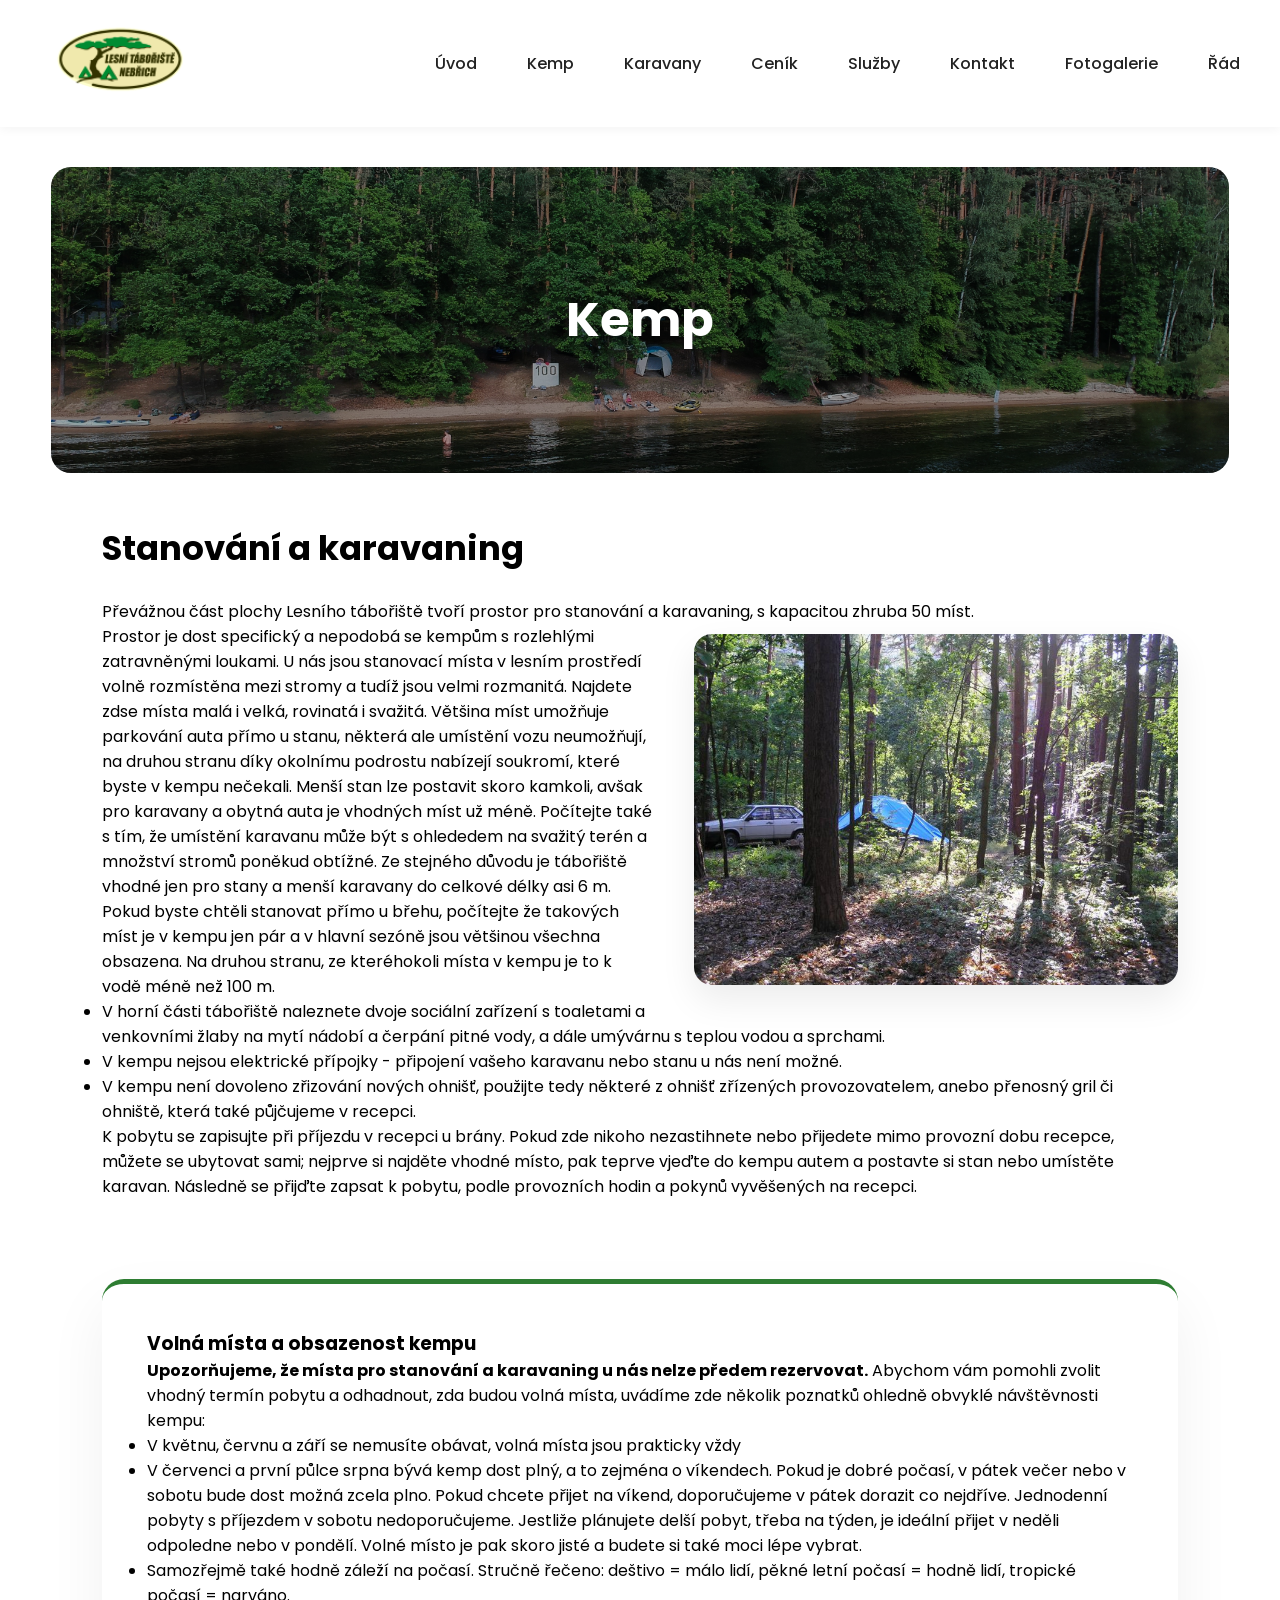
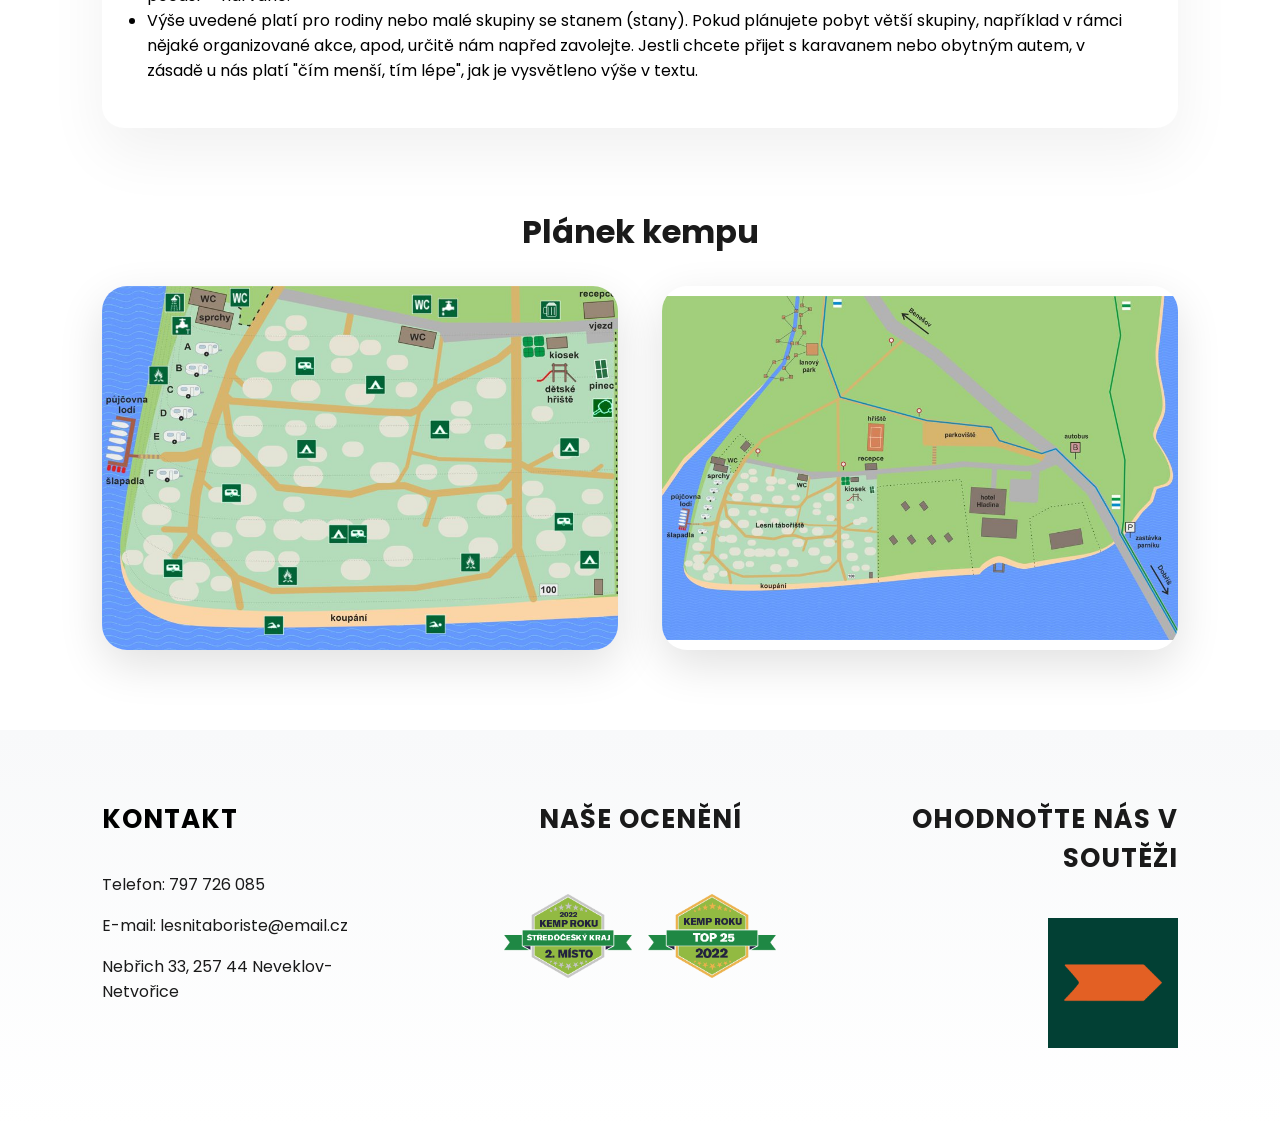
<file: kempovani.html>
<!doctype html>
<html>
  <head>
    <meta charset="UTF-8" />
    <meta name="viewport" content="width=device-width, initial-scale=1.0" />
    <meta name="keywords" content="kemp, kempovani, slapy" />
    <meta
      name="description"
      content="Stanování a karavaning nebo ubytování v našich plně vybavených karavanech ve stinném a klidném lesním prostředí na břehu Slapské přehrady, pouhých 45 km od Prahy."
    />
    <title>Lesní tábořiště Nebřich</title>
    <link rel="stylesheet" href="style.css" />
    <link rel="icon" type="image/png" href="images/logo3.png" />
    <link
      href="https://fonts.googleapis.com/css2?family=Poppins:wght@400;500;600&display=swap"
      rel="stylesheet"
    />
  </head>
  <body class="kemp-page">
    <header>
      <div class="navbar">
        <div class="logo">
          <a href="index.html"><img src="images/logo3.png" alt="logo" /></a>
        </div>
        <nav>
          <ul class="menu">
            <li><a href="index.html">Úvod</a></li>
            <li><a href="kempovani.html">Kemp</a></li>
            <li><a href="karavany.html">Karavany</a></li>
            <li><a href="cenik.html">Ceník</a></li>
            <li><a href="sluzby.html">Služby</a></li>
            <li><a href="konktakt.html">Kontakt</a></li>
            <li><a href="fotogalerie.html">Fotogalerie</a></li>
            <li><a href="rad.html">Řád</a></li>
          </ul>
        </nav>
      </div>
    </header>
    <main>
      <section class="hero">
        <h1>Kemp</h1>
      </section>
      <section class="kemp">
        <h2>Stanování a karavaning</h2>
        <p>
          Převážnou část plochy Lesního tábořiště tvoří prostor pro stanování a
          karavaning, s kapacitou zhruba 50 míst.
        </p>
        <img src="images/camp18.jpg" alt="stanovani" />
        <p>
          Prostor je dost specifický a nepodobá se kempům s rozlehlými
          zatravněnými loukami. U nás jsou stanovací místa v lesním prostředí
          volně rozmístěna mezi stromy a tudíž jsou velmi rozmanitá. Najdete
          zdse místa malá i velká, rovinatá i svažitá. Většina míst umožňuje
          parkování auta přímo u stanu, některá ale umístění vozu neumožňují, na
          druhou stranu díky okolnímu podrostu nabízejí soukromí, které byste v
          kempu nečekali. Menší stan lze postavit skoro kamkoli, avšak pro
          karavany a obytná auta je vhodných míst už méně. Počítejte také s tím,
          že umístění karavanu může být s ohlededem na svažitý terén a množství
          stromů poněkud obtížné. Ze stejného důvodu je tábořiště vhodné jen pro
          stany a menší karavany do celkové délky asi 6 m.
        </p>
        <p>
          Pokud byste chtěli stanovat přímo u břehu, počítejte že takových míst
          je v kempu jen pár a v hlavní sezóně jsou většinou všechna obsazena.
          Na druhou stranu, ze kteréhokoli místa v kempu je to k vodě méně než
          100 m.
        </p>
        <ul>
          <li>
            V horní části tábořiště naleznete dvoje sociální zařízení s
            toaletami a venkovními žlaby na mytí nádobí a čerpání pitné vody, a
            dále umývárnu s teplou vodou a sprchami.
          </li>
          <li>
            V kempu nejsou elektrické přípojky - připojení vašeho karavanu nebo
            stanu u nás není možné.
          </li>
          <li>
            V kempu není dovoleno zřizování nových ohnišť, použijte tedy některé
            z ohnišť zřízených provozovatelem, anebo přenosný gril či ohniště,
            která také půjčujeme v recepci.
          </li>
        </ul>
        <p>
          K pobytu se zapisujte při příjezdu v recepci u brány. Pokud zde nikoho
          nezastihnete nebo přijedete mimo provozní dobu recepce, můžete se
          ubytovat sami; nejprve si najděte vhodné místo, pak teprve vjeďte do
          kempu autem a postavte si stan nebo umístěte karavan. Následně se
          přijďte zapsat k pobytu, podle provozních hodin a pokynů vyvěšených na
          recepci.
        </p>
      </section>
      <section class="obsazenost">
        <h3>Volná místa a obsazenost kempu</h3>
        <p>
          <b
            >Upozorňujeme, že místa pro stanování a karavaning u nás nelze
            předem rezervovat.</b
          >
          Abychom vám pomohli zvolit vhodný termín pobytu a odhadnout, zda budou
          volná místa, uvádíme zde několik poznatků ohledně obvyklé návštěvnosti
          kempu:
        </p>
        <ul>
          <li>
            V květnu, červnu a září se nemusíte obávat, volná místa jsou
            prakticky vždy
          </li>
          <li>
            V červenci a první půlce srpna bývá kemp dost plný, a to zejména o
            víkendech. Pokud je dobré počasí, v pátek večer nebo v sobotu bude
            dost možná zcela plno. Pokud chcete přijet na víkend, doporučujeme v
            pátek dorazit co nejdříve. Jednodenní pobyty s příjezdem v sobotu
            nedoporučujeme. Jestliže plánujete delší pobyt, třeba na týden, je
            ideální přijet v neděli odpoledne nebo v pondělí. Volné místo je pak
            skoro jisté a budete si také moci lépe vybrat.
          </li>
          <li>
            Samozřejmě také hodně záleží na počasí. Stručně řečeno: deštivo =
            málo lidí, pěkné letní počasí = hodně lidí, tropické počasí =
            narváno.
          </li>
          <li>
            Výše uvedené platí pro rodiny nebo malé skupiny se stanem (stany).
            Pokud plánujete pobyt větší skupiny, například v rámci nějaké
            organizované akce, apod, určitě nám napřed zavolejte. Jestli chcete
            přijet s karavanem nebo obytným autem, v zásadě u nás platí "čím
            menší, tím lépe", jak je vysvětleno výše v textu.
          </li>
        </ul>
      </section>
      <section class="planek-sekce">
        <h3>Plánek kempu</h3>
        <div class="planek-container">
          <img src="images/mapakempu.jpg" alt="mapa kempu" />
          <img src="images/mapaokoli.jpg" alt="mapa okoli" />
        </div>
      </section>
      <section class="oceneni">
        <div class="kontakt">
          <h2>Kontakt</h2>
          <p><a href="tel:797726085">Telefon: 797 726 085</a></p>
          <p>
            <a href="mailto:lesnitaboriste@email.cz"
              >E-mail: lesnitaboriste@email.cz</a
            >
          </p>
          <p>
            <a
              href="https://www.google.com/maps/place/Lesn%C3%AD+t%C3%A1bo%C5%99i%C5%A1t%C4%9B+Neb%C5%99ich/@49.7700005,14.4098944,17z/data=!3m1!4b1!4m6!3m5!1s0x470b7802d6de301b:0x1d00af105e444360!8m2!3d49.7699971!4d14.4124693!16s%2Fg%2F1tl1m4s_?entry=ttu&g_ep=EgoyMDI2MDIyNS4wIKXMDSoASAFQAw%3D%3D"
              target="_blank"
              rel="noopener noreferrer"
              >Nebřich 33, 257 44 Neveklov-Netvořice</a
            >
          </p>
        </div>
        <div class="oceneni-center">
          <h2>Naše ocenění</h2>
          <img
            src="images/Kemp-roku_Badge_Stredocesky_2.png"
            alt="Kemp roku Středočeský kraj"
          />
          <img src="images/Kemp-roku_Badge_Top25.png" alt="Top 25 kempů" />
        </div>

        <div class="oceneni-right">
          <h2>Ohodnoťte nás v soutěži</h2>
          <a
            href="https://www.dokempu.cz/lesni-taboriste-nebrich--kemp-643"
            target="_blank"
          >
            <img src="images/kemprokusoutez.png" alt="Kemp roku soutěž" />
          </a>
        </div>
      </section>
    </main>
  </body>
</html>
</file>
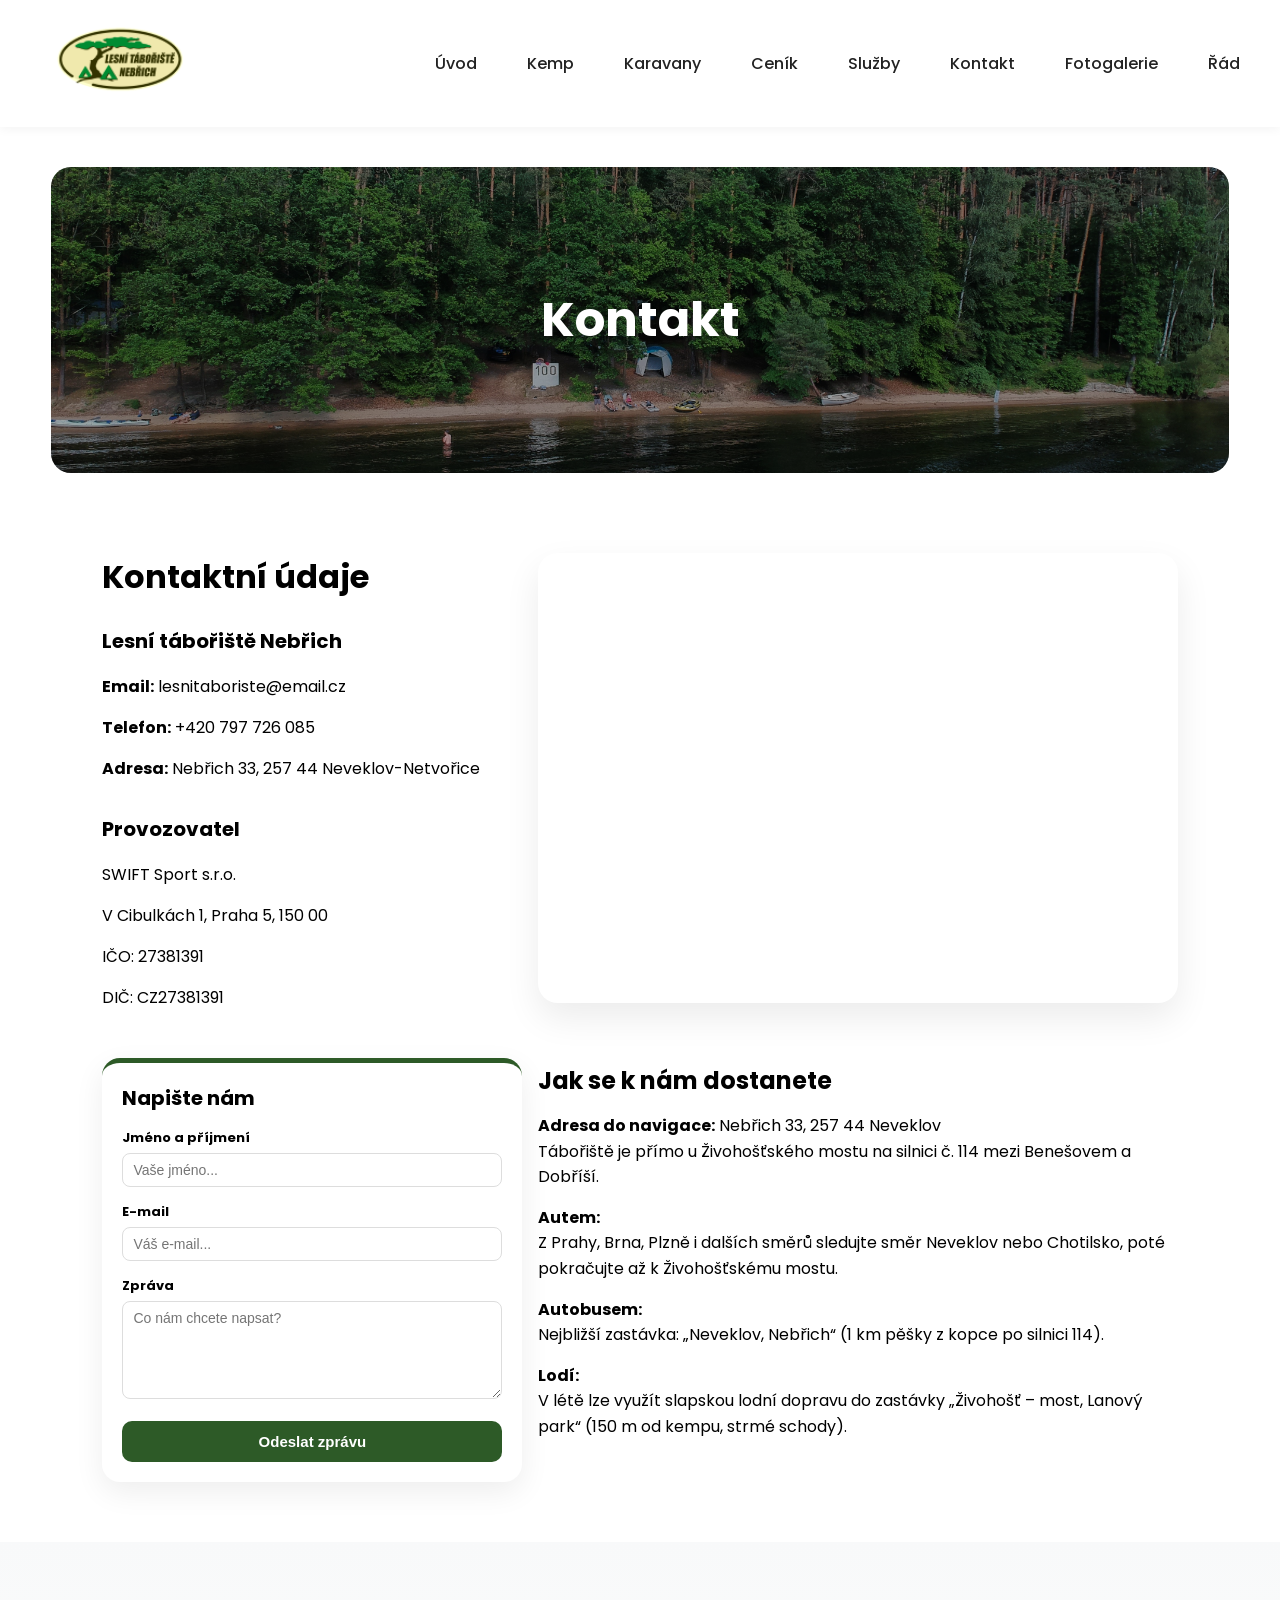
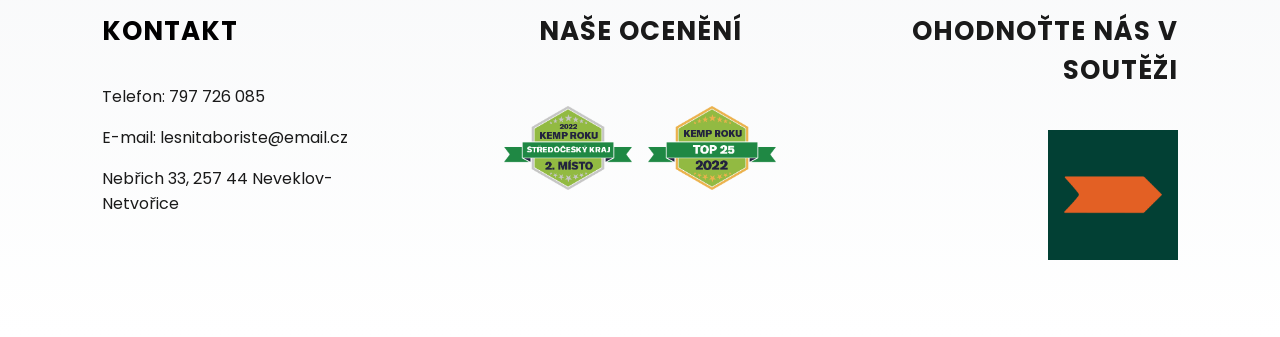
<file: konktakt.html>
<!doctype html>
<html>
  <head>
    <meta charset="UTF-8" />
    <meta name="viewport" content="width=device-width, initial-scale=1.0" />
    <meta name="keywords" content="kemp, kempovani, slapy" />
    <meta
      name="description"
      content="Stanování a karavaning nebo ubytování v našich plně vybavených karavanech ve stinném a klidném lesním prostředí na břehu Slapské přehrady, pouhých 45 km od Prahy."
    />
    <title>Lesní tábořiště Nebřich</title>
    <link rel="stylesheet" href="style.css" />
    <link rel="icon" type="image/png" href="images/logo3.png" />
    <link
      href="https://fonts.googleapis.com/css2?family=Poppins:wght@400;500;600&display=swap"
      rel="stylesheet"
    />
    <link
      href="https://fonts.googleapis.com/css2?family=Montserrat:wght@400;600;700&display=swap"
      rel="stylesheet"
    />
  </head>
  <body>
    <header>
      <div class="navbar">
        <div class="logo">
          <a href="index.html"><img src="images/logo3.png" alt="logo" /></a>
        </div>
        <nav>
          <ul class="menu">
            <li><a href="index.html">Úvod</a></li>
            <li><a href="kempovani.html">Kemp</a></li>
            <li><a href="karavany.html">Karavany</a></li>
            <li><a href="cenik.html">Ceník</a></li>
            <li><a href="sluzby.html">Služby</a></li>
            <li><a href="konktakt.html">Kontakt</a></li>
            <li><a href="fotogalerie.html">Fotogalerie</a></li>
            <li><a href="rad.html">Řád</a></li>
          </ul>
        </nav>
      </div>
    </header>
    <main>
      <h1>Kontakt</h1>
      <div class="konatktni-udaje">
      <section class="kontakt">
        <h2>Kontaktní údaje</h2>
        <h3>Lesní tábořiště Nebřich</h3>
        <p><strong>Email:</strong> lesnitaboriste@email.cz</p>
        <p><strong>Telefon:</strong> +420 797 726 085</p>
        <p><strong>Adresa:</strong> Nebřich 33, 257 44 Neveklov-Netvořice</p>
        <h3>Provozovatel</h3>
        <p>SWIFT Sport s.r.o.</p>
        <p>V Cibulkách 1, Praha 5, 150 00</p>
        <p>IČO: 27381391</p>
        <p>DIČ: CZ27381391</p>
      </div>
      </section>
      <section class="poloha">
        <aside>
          <div class="mapa">
            <iframe src="https://www.google.com/maps/embed?pb=!1m18!1m12!1m3!1d2576.854327355528!2d14.412469299999996!3d49.7699971!2m3!1f0!2f0!3f0!3m2!1i1024!2i768!4f13.1!3m3!1m2!1s0x470b7802d6de301b%3A0x1d00af105e444360!2zTGVzbsOtIHTDoWJvxZlpxaF0xJsgTmVixZlpY2g!5e0!3m2!1scs!2scz!4v1774377869131!5m2!1scs!2scz" width="600" height="450" style="border:0;" allowfullscreen="" loading="lazy" referrerpolicy="no-referrer-when-downgrade"></iframe>
          </div>
          <div class="cesta">
        <h3>Jak se k nám dostanete</h3>
        <p>
          <strong>Adresa do navigace:</strong> Nebřich 33, 257 44 Neveklov<br />
          Tábořiště je přímo u Živohošťského mostu na silnici č. 114 mezi
          Benešovem a Dobříší.
        </p>
        <p>
          <strong>Autem:</strong><br />
          Z Prahy, Brna, Plzně i dalších směrů sledujte směr Neveklov nebo
          Chotilsko, poté pokračujte až k Živohošťskému mostu.
        </p>
        <p>
          <strong>Autobusem:</strong><br />
          Nejbližší zastávka: „Neveklov, Nebřich“ (1 km pěšky z kopce po silnici
          114).
        </p>
        <p>
          <strong>Lodí:</strong><br />
          V létě lze využít slapskou lodní dopravu do zastávky „Živohošť – most,
          Lanový park“ (150 m od kempu, strmé schody).
        </p>
      </div>
      </section>
      </aside>
      <section class="kontakt-form-sekce">
  <div class="form-karta">
    <h3>Napište nám</h3>
    <form action="https://formspree.io/f/mqegzawj" method="POST">
      <div class="pole">
        <label for="full-name">Jméno a příjmení</label>
        <input type="text" name="name" id="full-name" placeholder="Vaše jméno..." required>
      </div>
      <div class="pole">
        <label for="email-address">E-mail</label>
        <input type="email" name="_replyto" id="email-address" placeholder="Váš e-mail..." required>
      </div>
      <div class="pole">
        <label for="message">Zpráva</label>
        <textarea rows="5" name="message" id="message" placeholder="Co nám chcete napsat?" required></textarea>
      </div>
      <input type="hidden" name="_subject" value="Nová zpráva z webu Nebřich">
      <button type="submit" class="odeslat-tlacitko">Odeslat zprávu</button>
    </form>
  </div>
</section>
     <section class="oceneni">
        <div class="kontakt">
          <h2>Kontakt</h2>
          <p><a href="tel:797726085">Telefon: 797 726 085</a></p>
          <p>
            <a href="mailto:lesnitaboriste@email.cz"
              >E-mail: lesnitaboriste@email.cz</a
            >
          </p>
          <p><a href="https://www.google.com/maps/place/Lesn%C3%AD+t%C3%A1bo%C5%99i%C5%A1t%C4%9B+Neb%C5%99ich/@49.7700005,14.4098944,17z/data=!3m1!4b1!4m6!3m5!1s0x470b7802d6de301b:0x1d00af105e444360!8m2!3d49.7699971!4d14.4124693!16s%2Fg%2F1tl1m4s_?entry=ttu&g_ep=EgoyMDI2MDIyNS4wIKXMDSoASAFQAw%3D%3D" target="_blank" rel="noopener noreferrer">Nebřich 33, 257 44 Neveklov-Netvořice</p></a>
        </div>
        <div class="oceneni-center">
          <h2>Naše ocenění</h2>
          <img
            src="images/Kemp-roku_Badge_Stredocesky_2.png"
            alt="Kemp roku Středočeský kraj"
          />
          <img src="images/Kemp-roku_Badge_Top25.png" alt="Top 25 kempů" />
        </div>

        <div class="oceneni-right">
          <h2>Ohodnoťte nás v soutěži</h2>
          <a href="https://www.dokempu.cz/lesni-taboriste-nebrich--kemp-643" target="_blank">
            <img src="images/kemprokusoutez.png" alt="Kemp roku soutěž" />
          </a>
        </div>
      </section>
    </main>
  </body>
</html>
</file>
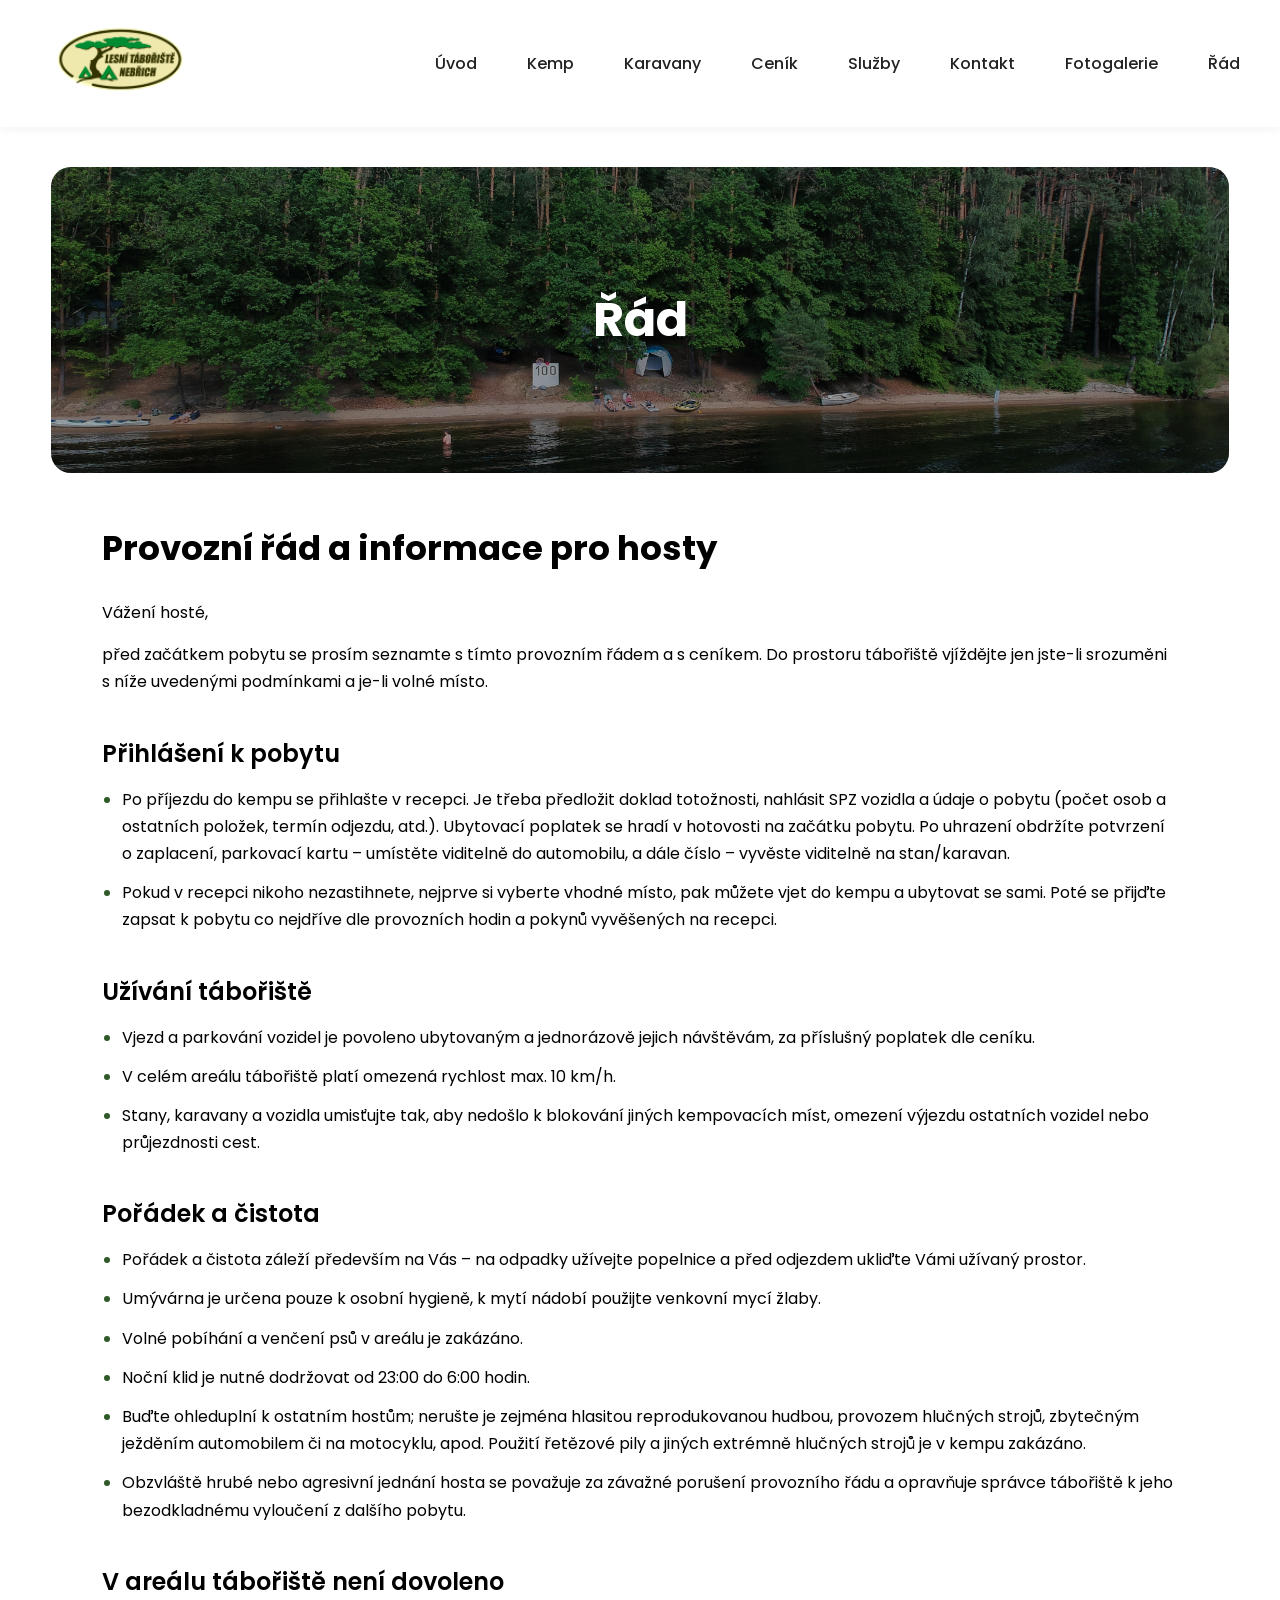
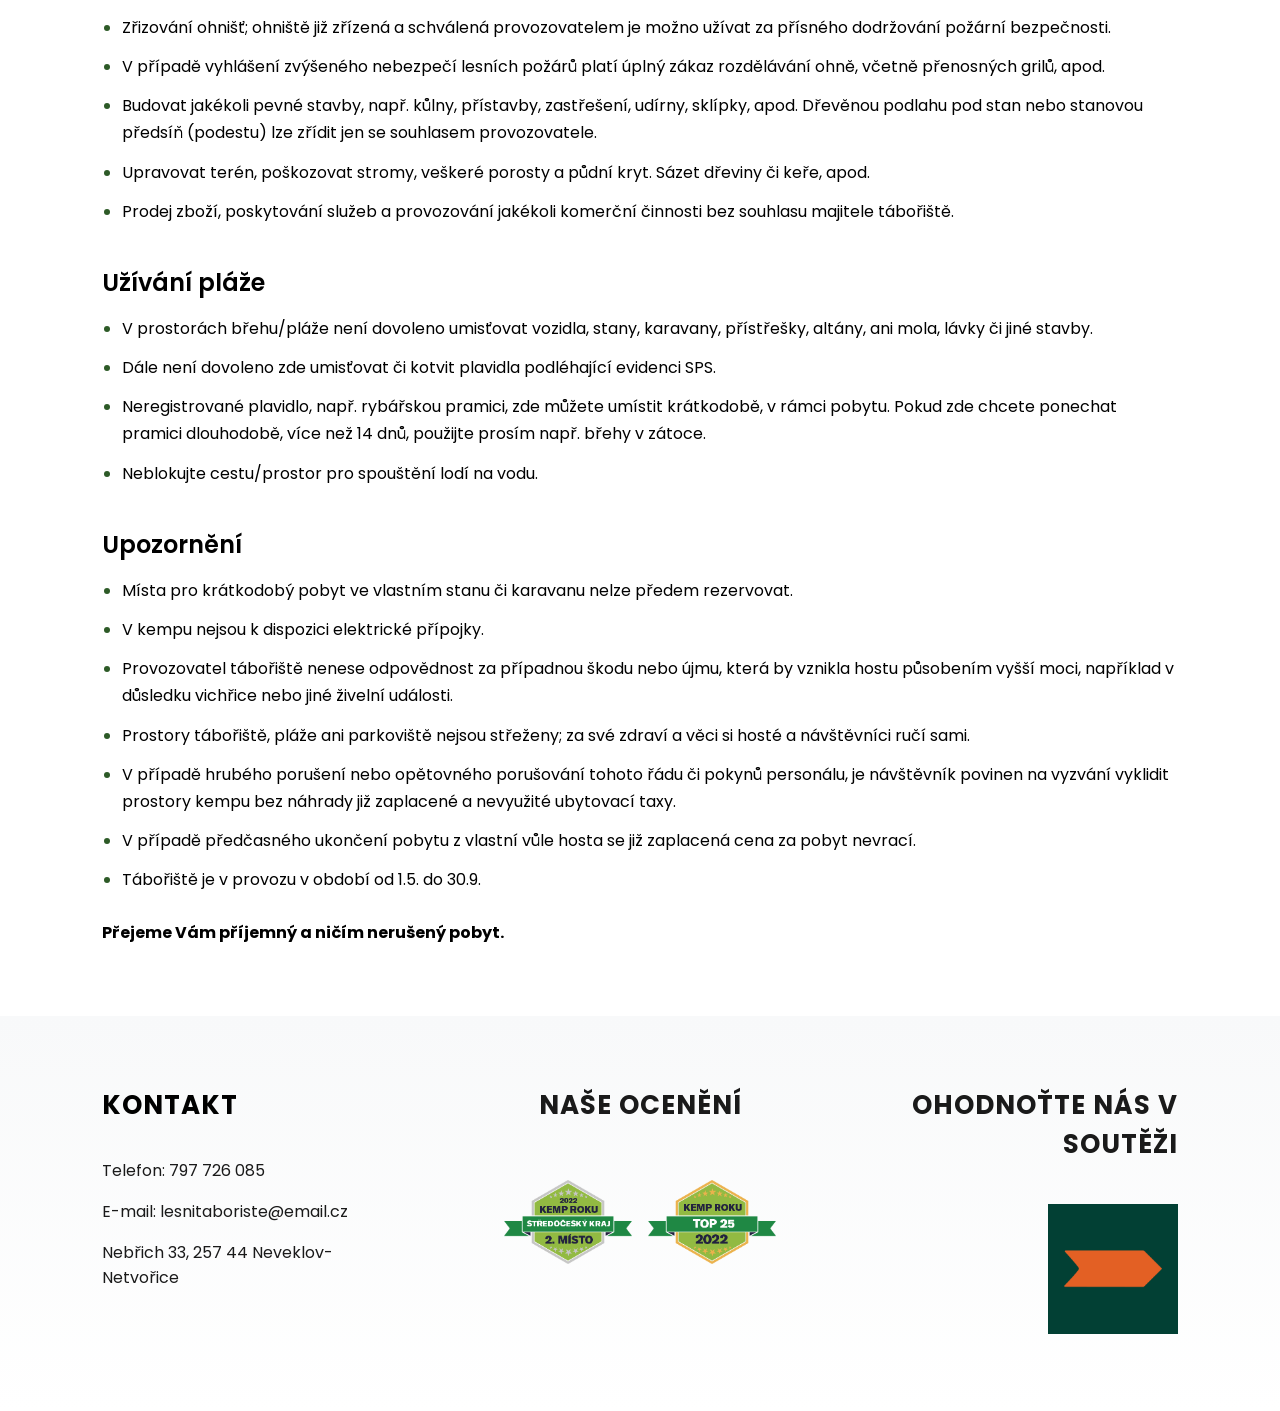
<file: rad.html>
<!doctype html>
<html>
  <head>
    <meta charset="UTF-8" />
    <meta name="viewport" content="width=device-width, initial-scale=1.0" />
    <meta name="keywords" content="kemp, kempovani, slapy" />
    <meta
      name="description"
      content="Stanování a karavaning nebo ubytování v našich plně vybavených karavanech ve stinném a klidném lesním prostředí na břehu Slapské přehrady, pouhých 45 km od Prahy."
    />
    <title>Lesní tábořiště Nebřich</title>
    <link rel="stylesheet" href="style.css" />
    <link rel="icon" type="image/png" href="images/logo3.png" />
    <link
      href="https://fonts.googleapis.com/css2?family=Poppins:wght@400;500;600&display=swap"
      rel="stylesheet"
    />
  </head>
  <body>
    <header>
      <div class="navbar">
        <div class="logo">
          <a href="index.html"><img src="images/logo3.png" alt="logo" /></a>
        </div>
        <nav>
          <ul class="menu">
            <li><a href="index.html">Úvod</a></li>
            <li><a href="kempovani.html">Kemp</a></li>
            <li><a href="karavany.html">Karavany</a></li>
            <li><a href="cenik.html">Ceník</a></li>
            <li><a href="sluzby.html">Služby</a></li>
            <li><a href="konktakt.html">Kontakt</a></li>
            <li><a href="fotogalerie.html">Fotogalerie</a></li>
            <li><a href="rad.html">Řád</a></li>
          </ul>
        </nav>
      </div>
    </header>
    <main>
      <h1>Řád</h1>
      <section class="rad">
      <h2>Provozní řád a informace pro hosty</h2>
  
      <p>Vážení hosté,</p>
      <p>před začátkem pobytu se prosím seznamte s tímto provozním řádem
         a s ceníkem. Do prostoru tábořiště vjíždějte jen jste-li srozuměni
          s níže uvedenými podmínkami a je-li volné místo.</p>
          <h3>Přihlášení k pobytu</h3>
            <ul><li>Po příjezdu do kempu se přihlašte v recepci. Je třeba předložit doklad totožnosti, nahlásit SPZ vozidla a údaje o pobytu (počet osob a ostatních položek, termín odjezdu, atd.). Ubytovací poplatek se hradí v hotovosti na začátku pobytu. Po uhrazení obdržíte potvrzení o zaplacení, parkovací kartu
              – umístěte viditelně do automobilu, a dále číslo – vyvěste viditelně na stan/karavan.
                </li>
                <li>Pokud v recepci nikoho nezastihnete, nejprve si vyberte vhodné místo, pak můžete vjet do kempu a ubytovat se sami. Poté se přijďte zapsat k pobytu co nejdříve dle provozních hodin a pokynů vyvěšených na recepci.</li>
              </ul>
              <h3>Užívání tábořiště</h3>
              <ul><li>Vjezd a parkování vozidel je povoleno ubytovaným 
                a jednorázově jejich návštěvám, za příslušný poplatek dle ceníku.</li>
              <li>V celém areálu tábořiště platí omezená rychlost max. 10 km/h.</li>
            <li>Stany, karavany a vozidla umisťujte tak, aby nedošlo k blokování jiných
               kempovacích míst, omezení výjezdu ostatních vozidel nebo průjezdnosti cest.</li>
            </ul>
            <h3>Pořádek a čistota</h3>
            <ul><li>Pořádek a čistota záleží především na Vás – na odpadky užívejte popelnice
               a před odjezdem ukliďte Vámi užívaný prostor.</li>
              <li>Umývárna je určena pouze k osobní hygieně, k mytí nádobí použijte venkovní mycí žlaby.
          </li>
          <li>Volné pobíhání a venčení psů v areálu je zakázáno.
            </li>
          <li>Noční klid je nutné dodržovat od 23:00 do 6:00 hodin.
          </li>
            <li>Buďte ohleduplní k ostatním hostům; nerušte je zejména hlasitou reprodukovanou hudbou, provozem hlučných strojů, zbytečným ježděním automobilem či na motocyklu, apod.
            Použití řetězové pily a jiných extrémně hlučných strojů je v kempu zakázáno.</li>
           <li>Obzvláště hrubé nebo agresivní jednání hosta se považuje za závažné porušení provozního řádu a opravňuje
            správce tábořiště k jeho bezodkladnému vyloučení z dalšího pobytu.</li>
              </ul>
              <h3>V areálu tábořiště není dovoleno</h3>
              <ul>
                <li>Zřizování ohnišť; ohniště již zřízená a schválená provozovatelem 
                  je možno užívat za přísného dodržování požární bezpečnosti.</li>
                  <li>V případě vyhlášení zvýšeného nebezpečí lesních požárů platí úplný zákaz rozdělávání ohně, včetně přenosných grilů, apod.</li>
             <li>Budovat jakékoli pevné stavby, např. kůlny, přístavby, zastřešení, udírny, sklípky, apod. Dřevěnou podlahu pod stan nebo stanovou předsíň 
              (podestu) lze zřídit jen se souhlasem provozovatele.</li>
              <li>Upravovat terén, poškozovat stromy, veškeré porosty a půdní kryt. Sázet dřeviny či keře, apod.
                      </li>
                    <li>Prodej zboží, poskytování služeb a provozování jakékoli komerční činnosti bez souhlasu majitele tábořiště.</li>
                </ul>
                <h3>Užívání pláže</h3>
                <ul>
                  <li>V prostorách břehu/pláže není dovoleno umisťovat vozidla, stany, karavany, přístřešky,
                     altány, ani mola, lávky či jiné stavby.</li>
                     <li>Dále není dovoleno zde umisťovat či kotvit plavidla podléhající evidenci SPS.
                    </li>
                    <li>Neregistrované plavidlo, např. rybářskou pramici, zde můžete umístit krátkodobě, v rámci pobytu. Pokud zde chcete ponechat pramici dlouhodobě, více než 14 dnů, použijte prosím např. břehy v zátoce.</li>
                    <li>Neblokujte cestu/prostor pro spouštění lodí na vodu.</li>
                </ul>
                <h3>Upozornění</h3>
                <ul>
                  <li>Místa pro krátkodobý pobyt ve vlastním stanu či karavanu nelze předem rezervovat.
                          </li>
                <li>V kempu nejsou k dispozici elektrické přípojky.
                          </li>
                      <li>Provozovatel tábořiště nenese odpovědnost za případnou škodu nebo újmu, která by vznikla hostu působením vyšší moci, například v důsledku vichřice nebo jiné živelní události.
                    </li>
                      <li>Prostory tábořiště, pláže ani parkoviště nejsou střeženy; za své zdraví a věci si hosté a návštěvníci ručí sami.
                </li>
                <li>V případě hrubého porušení nebo opětovného porušování tohoto řádu či pokynů personálu, je návštěvník povinen na vyzvání vyklidit prostory kempu bez náhrady již zaplacené a nevyužité ubytovací taxy.
                </li>
              <li>V případě předčasného ukončení pobytu z vlastní vůle hosta se již zaplacená cena za pobyt nevrací.
              </li>
              <li>Tábořiště je v provozu v období od 1.5. do 30.9.
              </li>
                </ul>
                <p>Přejeme Vám příjemný a ničím nerušený pobyt.</p>
                </section>
                <section class="oceneni">
        <div class="kontakt">
          <h2>Kontakt</h2>
          <p><a href="tel:797726085">Telefon: 797 726 085</a></p>
          <p>
            <a href="mailto:lesnitaboriste@email.cz"
              >E-mail: lesnitaboriste@email.cz</a
            >
          </p>
          <p><a href="https://www.google.com/maps/place/Lesn%C3%AD+t%C3%A1bo%C5%99i%C5%A1t%C4%9B+Neb%C5%99ich/@49.7700005,14.4098944,17z/data=!3m1!4b1!4m6!3m5!1s0x470b7802d6de301b:0x1d00af105e444360!8m2!3d49.7699971!4d14.4124693!16s%2Fg%2F1tl1m4s_?entry=ttu&g_ep=EgoyMDI2MDIyNS4wIKXMDSoASAFQAw%3D%3D" target="_blank" rel="noopener noreferrer">Nebřich 33, 257 44 Neveklov-Netvořice</p></a>
        </div>
        <div class="oceneni-center">
          <h2>Naše ocenění</h2>
          <img
            src="images/Kemp-roku_Badge_Stredocesky_2.png"
            alt="Kemp roku Středočeský kraj"
          />
          <img src="images/Kemp-roku_Badge_Top25.png" alt="Top 25 kempů" />
        </div>

        <div class="oceneni-right">
          <h2>Ohodnoťte nás v soutěži</h2>
          <a href="https://www.dokempu.cz/lesni-taboriste-nebrich--kemp-643" target="_blank">
            <img src="images/kemprokusoutez.png" alt="Kemp roku soutěž" />
          </a>
        </div>
      </section>
    </main> 
  </body>
</html>
</file>
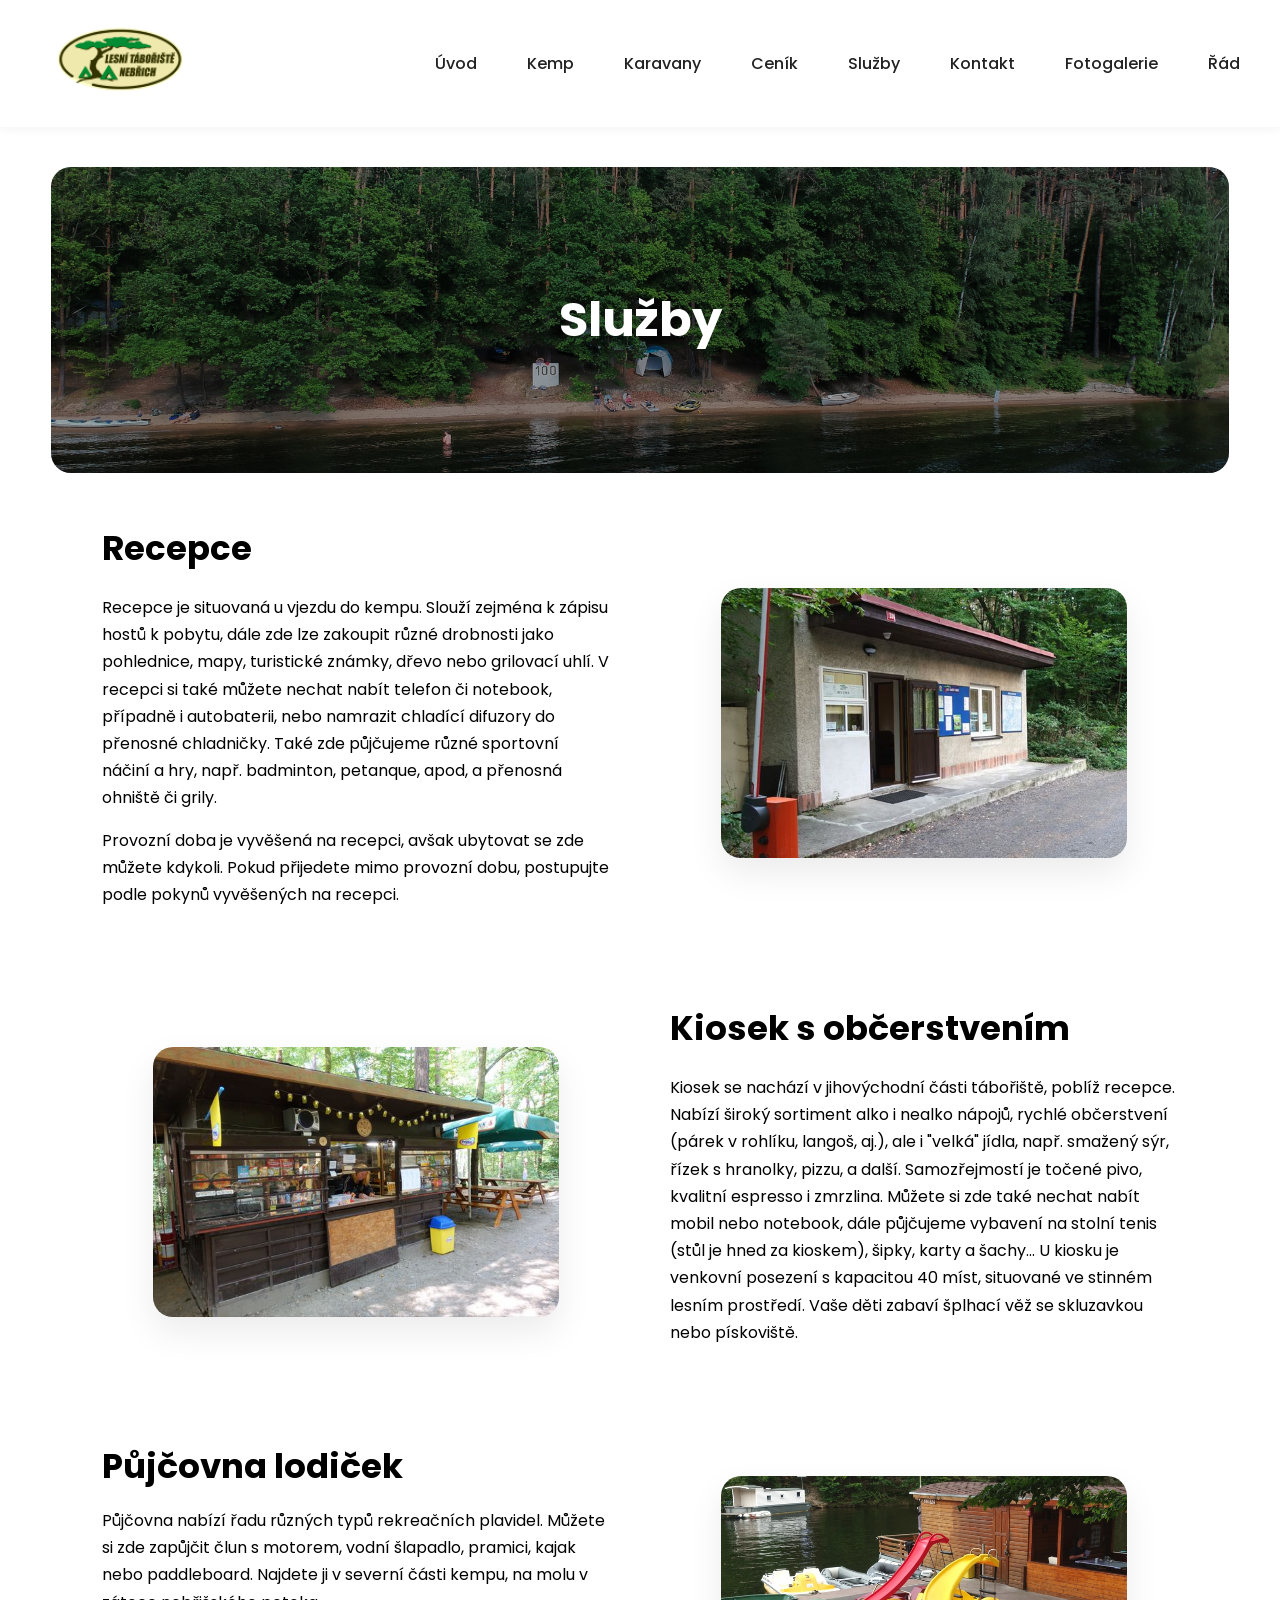
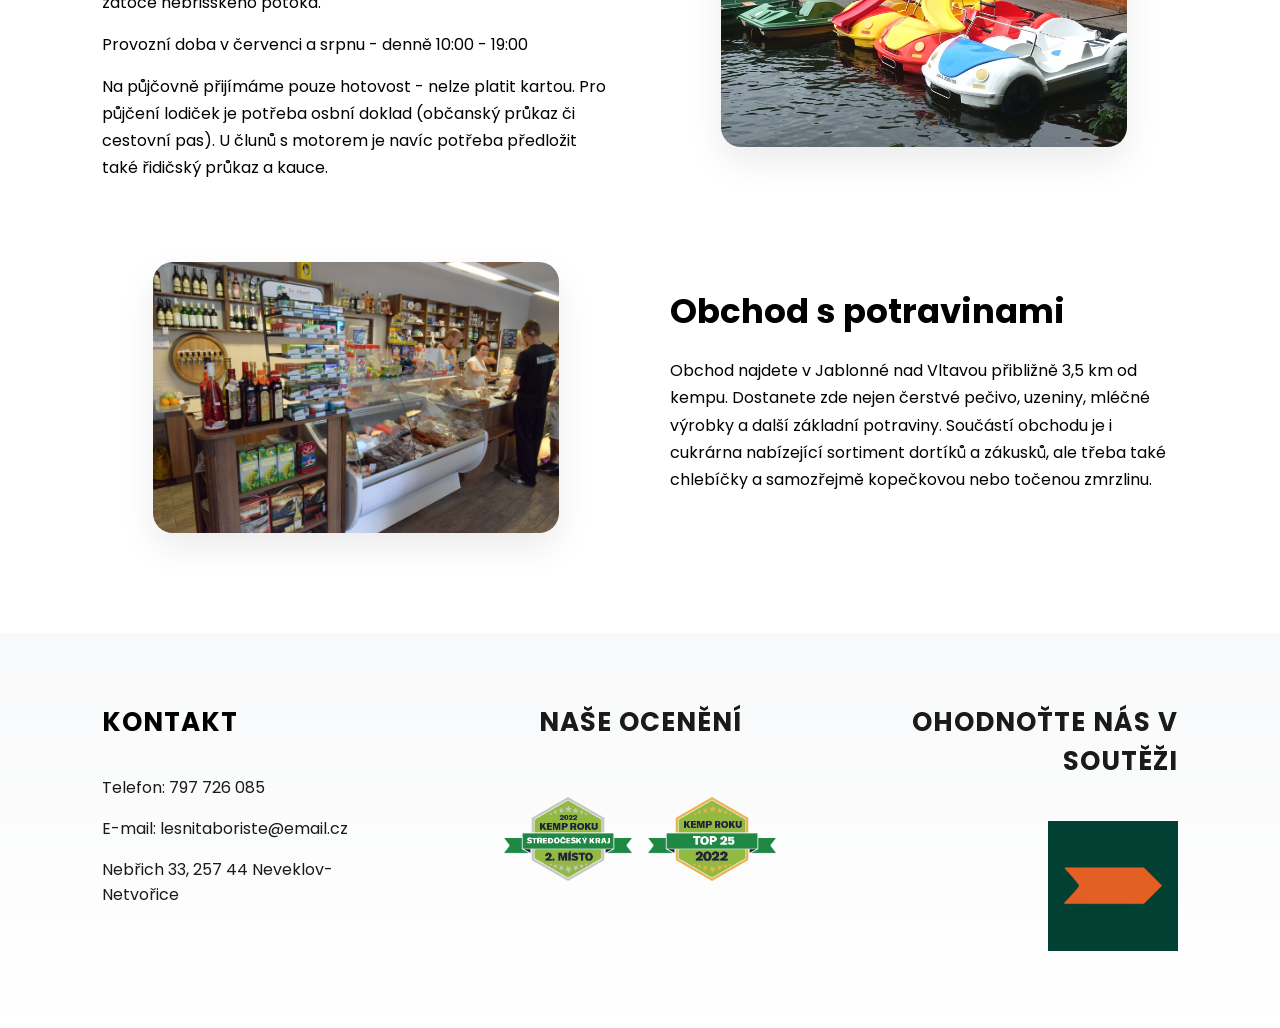
<file: sluzby.html>
<!doctype html>
<html>
  <head>
    <meta charset="UTF-8" />
    <meta name="viewport" content="width=device-width, initial-scale=1.0" />
    <meta name="keywords" content="kemp, kempovani, slapy" />
    <meta
      name="description"
      content="Stanování a karavaning nebo ubytování v našich plně vybavených karavanech ve stinném a klidném lesním prostředí na břehu Slapské přehrady, pouhých 45 km od Prahy."
    />
    <title>Lesní tábořiště Nebřich</title>
    <link rel="stylesheet" href="style.css" />
    <link rel="icon" type="image/png" href="images/logo3.png" />
    <link
      href="https://fonts.googleapis.com/css2?family=Poppins:wght@400;500;600&display=swap"
      rel="stylesheet"
    />
    <link
      href="https://fonts.googleapis.com/css2?family=Montserrat:wght@400;600;700&display=swap"
      rel="stylesheet"
    />
  </head>
  <body>
    <header>
      <div class="navbar">
        <div class="logo">
          <a href="index.html"><img src="images/logo3.png" alt="logo" /></a>
        </div>
        <nav>
          <ul class="menu">
            <li><a href="index.html">Úvod</a></li>
            <li><a href="kempovani.html">Kemp</a></li>
            <li><a href="karavany.html">Karavany</a></li>
            <li><a href="cenik.html">Ceník</a></li>
            <li><a href="sluzby.html">Služby</a></li>
            <li><a href="konktakt.html">Kontakt</a></li>
            <li><a href="fotogalerie.html">Fotogalerie</a></li>
            <li><a href="rad.html">Řád</a></li>
          </ul>
        </nav>
      </div>
    </header>
    <main>
      <h1>Služby</h1>
      <section class="sluzby">
        <div class="recepce">
        <h2>Recepce</h2>
        <p>
          Recepce je situovaná u vjezdu do kempu. Slouží zejména k zápisu hostů
          k pobytu, dále zde lze zakoupit různé drobnosti jako pohlednice, mapy,
          turistické známky, dřevo nebo grilovací uhlí. V recepci si také můžete
          nechat nabít telefon či notebook, případně i autobaterii, nebo
          namrazit chladící difuzory do přenosné chladničky. Také zde půjčujeme
          různé sportovní náčiní a hry, např. badminton, petanque, apod, a
          přenosná ohniště či grily.
        </p>
        <p>
          Provozní doba je vyvěšená na recepci, avšak ubytovat se zde můžete
          kdykoli. Pokud přijedete mimo provozní dobu, postupujte podle pokynů
          vyvěšených na recepci.
        </p>
        </div>
        <div class="recepce-image">
        <img src="images/recepce01.jpg" alt="recepce" />
        </div>
        <div class="kiosek">
        <h2>Kiosek s občerstvením</h2>
        <p>
          Kiosek se nachází v jihovýchodní části tábořiště, poblíž recepce.
          Nabízí široký sortiment alko i nealko nápojů, rychlé občerstvení
          (párek v rohlíku, langoš, aj.), ale i "velká" jídla, např. smažený
          sýr, řízek s hranolky, pizzu, a další. Samozřejmostí je točené pivo,
          kvalitní espresso i zmrzlina. Můžete si zde také nechat nabít mobil
          nebo notebook, dále půjčujeme vybavení na stolní tenis (stůl je hned
          za kioskem), šipky, karty a šachy... U kiosku je venkovní posezení s
          kapacitou 40 míst, situované ve stinném lesním prostředí. Vaše děti
          zabaví šplhací věž se skluzavkou nebo pískoviště.
        </p>
        </div>
         <div class="kiosek-image">
        <img src="images/kiosek07.jpg" alt="kiosek" />
        </div>
         <h2>Půjčovna lodiček</h2>
        <p>
          Půjčovna nabízí řadu různých typů rekreačních plavidel. Můžete si zde
          zapůjčit člun s motorem, vodní šlapadlo, pramici, kajak nebo
          paddleboard. Najdete ji v severní části kempu, na molu v zátoce
          nebřišského potoka.
        </p>
        <p>
          Provozní doba v červenci a srpnu - denně 10:00 - 19:00
        </p>
        <p>
          Na půjčovně přijímáme pouze hotovost - nelze platit kartou. Pro půjčení lodiček je potřeba osbní doklad
          (občanský průkaz či cestovní pas). U člunů s motorem je navíc potřeba předložit také řidičský průkaz a kauce.
        </div>
           <div class="pujcovna-image">
         <img src="images/slap05.jpg" alt="pujcovna lodicek" />
        </div>
         <div class="obchod">
        <h2>Obchod s potravinami</h2>
        <p>
          Obchod najdete v Jablonné nad Vltavou přibližně 3,5 km od kempu.
          Dostanete zde nejen čerstvé pečivo, uzeniny, mléčné výrobky a další
          základní potraviny. Součástí obchodu je i cukrárna nabízející
          sortiment dortíků a zákusků, ale třeba také chlebíčky a samozřejmě
          kopečkovou nebo točenou zmrzlinu.
        </p>
        </div>
         <div class="obchod-image">
        <img src="images/obchod02.jpg" alt="obchod" />
        </div>
      </section>
       <section class="oceneni">
        <div class="kontakt">
          <h2>Kontakt</h2>
          <p><a href="tel:797726085">Telefon: 797 726 085</a></p>
          <p>
            <a href="mailto:lesnitaboriste@email.cz"
              >E-mail: lesnitaboriste@email.cz</a
            >
          </p>
          <p><a href="https://www.google.com/maps/place/Lesn%C3%AD+t%C3%A1bo%C5%99i%C5%A1t%C4%9B+Neb%C5%99ich/@49.7700005,14.4098944,17z/data=!3m1!4b1!4m6!3m5!1s0x470b7802d6de301b:0x1d00af105e444360!8m2!3d49.7699971!4d14.4124693!16s%2Fg%2F1tl1m4s_?entry=ttu&g_ep=EgoyMDI2MDIyNS4wIKXMDSoASAFQAw%3D%3D" target="_blank" rel="noopener noreferrer">Nebřich 33, 257 44 Neveklov-Netvořice</p></a>
        </div>
        <div class="oceneni-center">
          <h2>Naše ocenění</h2>
          <img
            src="images/Kemp-roku_Badge_Stredocesky_2.png"
            alt="Kemp roku Středočeský kraj"
          />
          <img src="images/Kemp-roku_Badge_Top25.png" alt="Top 25 kempů" />
        </div>

        <div class="oceneni-right">
          <h2>Ohodnoťte nás v soutěži</h2>
          <a href="https://www.dokempu.cz/lesni-taboriste-nebrich--kemp-643" target="_blank">
            <img src="images/kemprokusoutez.png" alt="Kemp roku soutěž" />
          </a>
        </div>
      </section>
    </main>
  </body>
</html>
</file>
<file: style.css>
/* =====================================
   STYLE HEADER
===================================== */

* {
  margin: 0;
  padding: 0;
  box-sizing: border-box;
}

/* CELÝ HEADER */
header {
  background: white;
  padding: 20px 0;
  box-shadow: 0 2px 10px rgba(0,0,0,0.05);
  font-family: 'Poppins', sans-serif;
}

/* NAVBAR */
.navbar {
  max-width: 1200px;
  margin: 0 auto;   /* vystředění celé lišty */
  display: flex;
  align-items: center;
  justify-content: space-between;
}

/* LOGO */
.logo img {
  height: 80px;  /* zvětšeno */
}

/* MENU */
.menu {
  display: flex;
  list-style: none;
  gap: 50px;  /* větší mezery */
}

/* ODKAZY */
.menu li a {
  text-decoration: none;
  color: #222;
  font-weight: 500;
  position: relative;
  transition: color 0.3s ease;
}

/* ZELENÁ BARVA PŘI HOVER */
.menu li a:hover {
  color: #2e7d32;
}

/* ANIMOVANÁ ČÁRA */
.menu li a::after {
  content: "";
  position: absolute;
  left: 0;
  bottom: -6px;
  width: 0%;
  height: 3px;
  background-color: #2e7d32;
  transition: width 0.4s ease;
}

/* HOVER EFEKT ČÁRY */
.menu li a:hover::after {
  width: 100%;
}

/* 1. HLAVNÍ NADPIS (Banner)*/
main h1 {
  height: 34vh;
  min-height: 250px;
  margin: 40px 4% 40px 4%; 
  background: url("fotogalerie/kemp2.jpg") center /100% no-repeat;
  background-position: center 55%;
  display: flex;
  align-items: center;
  justify-content: center;
  position: relative;
  border-radius: 20px;
  color: white;
  font-size: 48px;
  font-weight: 700;
  z-index: 1;
}

main h1::after {
  content: "";
  position: absolute;
  inset: 0;
  background: rgba(0,0,0,0.35);
  border-radius: 20px;
  z-index: -1;
}





/* =====================================
      STYLE OCENENENI
===================================== */

.oceneni {
  display: flex;
  justify-content: space-between;
  align-items: flex-start;
  gap: 80px;

  background: linear-gradient(to bottom, #f8f9fa, #ffffff);
  padding: 70px 8%;
  margin-top: 70px;
}

/* Všechny 3 bloky */
.kontakt,
.oceneni-center,
.oceneni-right {
  flex: 1;
}

/* Zarovnání */
.kontakt {
  text-align: left;
}

.oceneni-center {
  text-align: center;
}

.oceneni-right {
  text-align: right;
}

/* Nadpisy */
.oceneni h2 {
  font-size: 26px;
  font-weight: 700;
  letter-spacing: 1px;
  margin-bottom: 40px;
  color: #1a1a1a;
  text-transform: uppercase;
}

.oceneni .kontakt h2 {
  font-size: 26px;
}

/* ===== KONTAKT ===== */

.kontakt p {
  margin-bottom: 15px;
  font-size: 16px;
}

.kontakt a {
  text-decoration: none;
  color: #1a1a1a;
  position: relative;
  transition: color 0.3s ease;
}

/* Hover animace jako menu */
.kontakt a::after {
  content: "";
  position: absolute;
  left: 0;
  bottom: -4px;
  width: 0;
  height: 2px;
  background: #2e7d32;
  transition: width 0.3s ease;
}

.kontakt a:hover {
  color: #2e7d32;
}

.kontakt a:hover::after {
  width: 100%;
}

/* ===== OCENĚNÍ ===== */

.oceneni-center img {
  max-width: 160px;  /* Na velkém monitoru budou mít max 160px */
  width: 42%;        /* MAGIE: Na notebooku se zmenší tak, aby zabraly necelou půlku sloupce */
  margin: 15px 2%;   /* Okraje se taky inteligentně přizpůsobí */
  transition: all 0.35s ease;
  filter: grayscale(20%);
  display: inline-block; /* Pojistka, aby stály vedle sebe */
  vertical-align: middle;
}

.oceneni-center img:hover {
  transform: translateY(-8px) scale(1.08);
  filter: grayscale(0%);
}

/* ===== SOUTĚŽ ===== */

.oceneni-right img {
  max-width: 130px;  /* Na velkém monitoru to nepustí obrázek přes 150px */
  width: 100%;       /* MAGIE: Na notebooku/mobilu se plynule zmenší podle šířky sloupce */
  height: auto;      /* Aby se obrázek nedeformoval a zůstal hezky proporční */
  transition: all 0.3s ease;
}

.oceneni-right img:hover {
  transform: translateY(-6px) scale(1.05);
}

/* ===== RESPONSIVE ===== */

@media (max-width: 1000px) {
  .oceneni {
    flex-direction: column;
    text-align: center;
  }

  .kontakt,
  .oceneni-center,
  .oceneni-right {
    text-align: center;
  }
}




/* =====================================
   STYLE HOMEPAGE
===================================== */

body {
  font-family: 'Poppins', sans-serif;
}
/* =====================================
   GRID jen pro horní část
===================================== */

.homepage .homepage-top {
  display: grid;
  grid-template-columns: 2fr 1fr;
  gap: 80px;
  padding: 10px 8% 80px 8%;
  align-items: start;
}

/* =====================================
   HERO
===================================== */

/* =====================================
   ZÁKLADNÍ INFORMACE
===================================== */
.homepage .zakladniinformace,
.homepage .aktuality {
  margin-top: -60px;
}

.homepage .zakladniinformace {
  padding-top: 60px;
  font-size: 17px;
  line-height: 1.85;
  color: black;
}

.homepage .zakladniinformace h2 {
  font-size: 34px;
  margin-bottom: 30px;
}

/* Obrázek hned k prvnímu odstavci */

.homepage .zakladniinformace img {
  width: 48%;
  float: right;
  margin: 0 0 25px 35px;
  border-radius: 18px;
  box-shadow: 0 20px 45px rgba(0,0,0,0.08);
  transition: transform 0.4s ease, box-shadow 0.4s ease;
}

/* Hover efekt jako u ocenění */

.homepage .zakladniinformace img:hover {
  transform: scale(1.05);
  box-shadow: 0 30px 60px rgba(0,0,0,0.15);
}

/* video*/
.video {
    margin: -20px auto 60px auto; /* Vycentrování celého bloku */
    display: flex;
    justify-content: center;
    align-items: center;
}

.video iframe {
    /* STYL PODLE AKTUALIT */
    background-color: white;      /* Bílé pozadí pod videem */
    padding: 15px;                /* Mezera pro ten bílý "rámeček" */
    border-radius: 22px;          /* Stejné zaoblení jako u obsazenosti */
    box-shadow: 0 15px 45px rgba(0,0,0,0.1); /* Ten hezký stín z aktualit */
    
    /* Zelená čára nahoře */
    border-top: 5px solid #2d5a27; 
    
    /* Zajištění, že se nerozbije šířka z HTML */
    max-width: 100%; 
    height: 420px; /* Výška pro 16:9 poměr při šířce 100% */
}



/* =====================================
   AKTUALITY
===================================== */

.homepage .aktuality {
  margin-top: 60px;
  background: white;
  padding: 45px;
  border-radius: 22px;
  box-shadow: 0 25px 60px rgba(0,0,0,0.06);
  border-top: 5px solid #2e7d32;
  height: fit-content;
}

.homepage .aktuality h2 {
  font-size: 24px;
  margin-bottom: 30px;
}

.homepage .rok {
  margin-bottom: 28px;
}

.homepage .rok h3 {
  font-size: 18px;
  margin-bottom: 12px;
  color: black;
}

.homepage .rok ul {
  padding-left: 20px;
}

.homepage .rok li {
  margin-bottom: 10px;
  line-height: 1.6;
  color: black;
}

/* =====================================
   RESPONSIVE
===================================== */

@media (max-width: 1100px) {

  .homepage .homepage-top {
    grid-template-columns: 1fr;
  }

  .homepage .zakladniinformace img {
    float: none;
    width: 100%;
    margin: 30px 0;
  }

}



/* =====================================
   KEMPOVÁNÍ
==================================== */
/* 3. OBSAH POD BANNEREM - PŮVODNÍ, NEDOTKNUTO */
.kemp-page .kemp {
  padding: 10px 8% 0 8%; 
  margin-bottom: 80px;
}

.kemp-page .kemp h2 {
  font-size: 34px;
  margin-bottom: 25px;
  font-weight: 700;
}

.kemp-page .kemp img {
  width: 45%; 
  float: right;
  margin: 10px 0 25px 40px;
  border-radius: 18px;
  box-shadow: 0 15px 35px rgba(0,0,0,0.08);
  transition: transform 0.4s ease;
}

.kemp-page .kemp img:hover {
  transform: scale(1.03);
}

/* 4. OBSAZENOST - Rámeček (ten, co se povedl) */
.kemp-page .obsazenost {
  margin: 40px 8% 80px 8%;
  background: white;
  padding: 45px;
  border-radius: 22px;
  box-shadow: 0 25px 60px rgba(0,0,0,0.06);
  border-top: 5px solid #2e7d32;
}

.kemp-page .obsazenost h2 {
  font-size: 26px;
  margin-bottom: 20px;
  font-weight: 700;
}

/* =====================================
   SEKCE PLÁNEK KEMPU
===================================== */

/* Hlavní sekce */
.planek-sekce {
    padding-top: 0px; 
    padding-bottom: 10px;
    width: 100%;
    display: flex;
    flex-direction: column;
    align-items: center; 
}

/* Nadpis H3 - Těsně u textu */
.planek-sekce h3 {
    text-align: center;
    font-size: 32px;
    font-weight: 700;
    margin-top: 0;       
    margin-bottom: 30px;  
    color: #1a1a1a;
}

/* Kontejner pro mapy */
.planek-container {
    max-width: 1400px;
    margin: 0 auto;
    display: flex;
    justify-content: space-between; /* Automaticky udělá bezpečnou mezeru uprostřed */
    width: 100%;
    padding: 0 8%;
    box-sizing: border-box; /* Zabrání přetékání mimo obrazovku */
}

/* SAMOTNÁ FOTKA MAPY */
.planek-container img {
    width: 100%;
    max-width: 48%; /* TVŮJ NÁPAD S PROCENTY: Přesně tohle zabrání scrollování! */
    height: auto;
    object-fit: contain; /* Obrázek se nedeformuje */
    border-radius: 25px;
    box-shadow: 0 15px 45px rgba(0,0,0,0.12);
    transition: transform 0.3s ease;
    cursor: pointer;
}

/* Efekt při najetí myší na mapu */
.planek-container img:hover {
    transform: scale(1.02); /* Méně agresivní zvětšení */
}
/* =====================================
   RESPONSIVE 
===================================== */
@media (max-width: 1100px)  {
  .kemp-page .hero {
    margin: 20px 20px 0 20px;
  }

  .kemp-page .kemp img {
    float: none;
    width: 100%;
    margin: 30px 0;
  }

  .kemp-page .obsazenost {
    padding: 30px 20px;
    margin: 20px 5% 50px 5%;
  }

  .kemp-page .planek-container {
    flex-direction: column;
    align-items: center;
    gap: 30px; 
  }

.kemp-page .planek-container img {
    width: 90%; 
    max-width: 100%;
    height: auto; 
  }
}

/* =====================================
   CENÍK
===================================== */

.cenik {
    /* Původně tam bylo 80px na konci, teď tam dáme 0 */
    padding: 10px 8% 0 8%; 
    box-sizing: border-box;
}

/* Sjednocený hlavní nadpis sekce */
.cenik h2 {
    font-size: 34px;
    font-weight: 700;
    color: #000;
    margin-bottom: 25px; /* Smazáno margin-top: 0; */
}

/* Podnadpisy pro jednotlivé tabulky (pokud je máš) */
.cenik h3 {
    font-size: 26px;
    color: #000;
    margin-top: 50px;
    margin-bottom: 20px;
}

/* --- TABULKY --- */
.cenik table {
    width: 94%; /* TABULKA O MALINKO UŽŠÍ */
    margin: 20px auto 50px auto; /* auto ji krásně vycentruje doprostřed */
    border-collapse: collapse;
    font-family: 'Poppins', sans-serif; /* Sjednocený font */
    background-color: white;
    
    /* Moderní zakulacené rohy a jemný stín (jako u fotek) */
    border-radius: 12px; 
    overflow: hidden; 
    box-shadow: 0 10px 30px rgba(0,0,0,0.04);
}

/* Hlavička tabulky (Zelená) */
.cenik th {
    background-color: #2d5a27;
    color: white;
    text-align: left;
    padding: 15px 20px; /* Trošku víc vzduchu do buněk */
    font-size: 17px;
}

/* Řádky */
.cenik td {
    padding: 12px 20px;
    border-bottom: 1px solid #eee; /* Jemnější linka */
    color: #222;
    font-size: 16px;
}

/* Zebra efekt (každý sudý řádek je lehce šedý) */
.cenik tr:nth-child(even) {
    background-color: #fbfbfb;
}

/* PROFI EFEKT: Při najetí myší na řádek se lehounce podbarví do zelena */
.cenik tr:hover {
    background-color: #f1f8f1;
}

/* --- ODRÁŽKY POD TABULKOU --- */
.cenik ul {
    margin-bottom: 0; /* Smazali jsme zbytečných 40px pod seznamem */
    padding-left: 20px;
    list-style-position: outside; 
}

.cenik li {
    font-size: 16px;
    line-height: 1.6;
    color: #000;
    margin-bottom: 10px;
}

/* Černé puntíky */
.cenik li::marker {
    color: black;
    font-weight: bold;
}

/* =====================================
   RESPONZIVITA PRO MOBILY (CENÍK)
===================================== */
@media (max-width: 900px) {
    .cenik table {
        width: 100%; /* Na mobilu se tabulka roztáhne, ať není text zmačkaný */
        
        /* Záchrana proti scrollování stránky do stran! */
        display: block; 
        overflow-x: auto; /* Pokud se tabulka na malý mobil nevejde, bude se dát posouvat prstem doleva/doprava */
        white-space: nowrap; /* Text se v buňkách nerozbije do ošklivých nudlí */
    }
}


/* =====================================
  KONTAKT
===================================== */
/* Karta formuláře */
/* Karta formuláře - PŘÍSNÁ DIETA */
.form-karta {
    background: #ffffff;
    padding: 20px; 
    border-radius: 18px; 
    box-shadow: 0 10px 30px rgba(0,0,0,0.07);
    border-top: 5px solid #2d5a27;
    width: 100%;
    max-width: 420px; 
    box-sizing: border-box; 
    
    /* OPRAVA: Tímhle ho přirazíme zpátky doleva, aby lícoval s textem */
    margin: 0; 
}
.form-karta h3 {
    margin-top: 0;
    margin-bottom: 15px; 
    font-size: 20px;     
    color: #000;
    text-align: left;
}

/* Jednotlivá pole */
.pole {
    margin-bottom: 15px; 
    text-align: left;
}

.pole label {
    display: block;
    font-weight: bold;
    margin-bottom: 5px;
    font-size: 13px;     
}

.pole input, 
.pole textarea {
    width: 100%;
    max-width: 100%; 
    padding: 8px 10px; /* Zmenšené vnitřní mezery políček */
    border: 1px solid #ddd;
    border-radius: 8px;  
    font-size: 14px;     
    font-family: sans-serif;
    box-sizing: border-box; 
    transition: border-color 0.3s;
}

.pole input:focus, 
.pole textarea:focus {
    outline: none;
    border-color: #2d5a27;
}

/* Tlačítko (vyčištěno, ponechána jen jedna verze) */
.odeslat-tlacitko {
    background-color: #2d5a27;
    color: white;
    padding: 12px 25px;  
    border: none;
    border-radius: 10px; 
    font-size: 15px;     
    font-weight: bold;
    cursor: pointer;
    transition: all 0.3s ease;
    width: 100%;
    box-sizing: border-box;
}

.odeslat-tlacitko:hover {
    background-color: #1e3d1a;
    transform: translateY(-2px);
    box-shadow: 0 5px 15px rgba(0,0,0,0.1);
}
/* Responzivita - ZVĚTŠENO NA 1150px, aby to na noteboocích neblblo */
@media (max-width: 1150px) {
    .konatktni-udaje,
    .poloha,
    .kontakt-form-sekce {
        float: none;
        width: 100%; /* Roztáhne se na celou šířku */
        max-width: 700px; /* Aby formulář pod mapou nebyl přes celou obrazovku */
        margin: 0 auto 40px auto; /* Vystředí všechno pěkně doprostřed */
    }
}

.oceneni {
    clear: both; 
}

/* 1. LEVÁ STRANA: KONTAKTY */
.konatktni-udaje {
    float: left;
    width: 34%;           
    margin-left: 8%;
    box-sizing: border-box;
    margin-top: 40px;
}

/* 2. PRAVÁ STRANA: MAPA A CESTA */
.poloha {
    float: right;
    width: 50%;           
    margin-right: 8%;
    box-sizing: border-box;
    margin-top: 40px;
}

/* 3. LEVÁ STRANA: FORMULÁŘ */
.kontakt-form-sekce {
    float: left;
    clear: left;
    width: 34%;           
    margin-left: 8%;
    margin-top: 40px;
    margin-bottom: 60px;
    box-sizing: border-box;
}

/* Style textů a nadpisů*/
.kontakt h2,
.kontakt h3,
.kontakt p,
.kontakt p strong,
.cesta h3,
.cesta p {
    color: #000000;
}

.kontakt h2 {
    font-size: 32px;
    margin-top: 0;
    margin-bottom: 25px;
}

.kontakt h3 {
    font-size: 20px;
    margin: 25px 0 10px 0;
}

/* Hover efekt*/
.kontakt p {
    margin: 0;
    padding: 8px 0;
    font-size: 16px;
    border-left: 0px solid #2d5a27;
    transition: all 0.3s ease;
}

.kontakt p:hover {
    border-left: 4px solid #2d5a27;
    padding-left: 12px;
}

/* MAPA*/
.mapa iframe {
    width: 100%;          
    height: 450px;        
    border-radius: 20px;
    box-shadow: 0 15px 35px rgba(0,0,0,0.08);
    border-top: 5px solid #2d5a27;
    margin-bottom: 60px;
    display: block;
}

.cesta h3 {
    font-size: 24px;
    margin-bottom: 15px;
}

.cesta p {
    line-height: 1.6;
    margin-bottom: 15px;
}

/* ZMĚNĚNO Z 900px na 1100px */
@media (max-width: 1100px) {
    .konatktni-udaje,
    .poloha,
    .kontakt-form-sekce {
        float: none;
        width: auto;
        margin-left: 8%;
        margin-right: 8%;
    }
}

/* =====================================
  SLUŽBY
===================================== */
/* ========================================================
   STRÁNKA SLUŽBY - MENŠÍ OBRÁZKY A CIK-CAK DESIGN
   ======================================================== */

/* Přitáhneme H1 blíž k obsahu */
main:has(.sluzby) > h1 {
    margin-bottom: 10px;
}

/* Ochrana tvé hotové sekce Ocenění dole */
.oceneni {
    clear: both;
}

/* Hlavní mřížka pro služby */
.sluzby {
    display: grid;
    grid-template-columns: 1fr 1fr; 
    grid-template-rows: auto auto max-content max-content max-content auto auto;
    padding: 0 8%;
    column-gap: 60px; 
    margin-top: 50px;
    margin-bottom: 100px;
}

/* Všechny texty čistě černé */
.sluzby h2, .sluzby p {
    color: #000000;
}

.sluzby h2 {
    font-size: 34px; 
    margin-top: 0;
    margin-bottom: 20px;
}

.sluzby p {
    font-size: 16px;
    line-height: 1.7; 
    margin-top: 0;
    margin-bottom: 15px;
}

/* ========================================================
   POZICOVÁNÍ - STŘÍDÁNÍ STRAN (CIK-CAK)
   ======================================================== */

/* 1. Recepce */
.recepce { grid-column: 1; grid-row: 1; align-self: center; margin-bottom: 80px; }
.recepce-image { grid-column: 2; grid-row: 1; align-self: center; margin-bottom: 80px; }

/* 2. Kiosek */
.kiosek-image { grid-column: 1; grid-row: 2; align-self: center; margin-bottom: 80px; }
.kiosek { grid-column: 2; grid-row: 2; align-self: center; margin-bottom: 80px; }

/* 3. Půjčovna lodiček */
.sluzby > h2 { grid-column: 1; grid-row: 3; margin-bottom: 15px; }
.sluzby > p:nth-of-type(1) { grid-column: 1; grid-row: 4; }
.sluzby > p:nth-of-type(2) { grid-column: 1; grid-row: 5; }
.sluzby > p:nth-of-type(3) { grid-column: 1; grid-row: 6; margin-bottom: 80px; }

.pujcovna-image {
    grid-column: 2;
    grid-row: 3 / 7; 
    align-self: center;
    margin-bottom: 80px;
}

/* 4. Obchod */
.obchod-image { grid-column: 1; grid-row: 7; align-self: center; }
.obchod { grid-column: 2; grid-row: 7; align-self: center; }

/* Schování prázdného divu v HTML */
.pujcovna { display: none; }

/* ========================================================
   ZMENŠENÉ OBRÁZKY S EFEKTEM (Jako u Ocenění)
   ======================================================== */
.sluzby img {
    width: 80%; /* OBRÁZKY JSOU TEĎ MENŠÍ (Zabírají 80 % sloupce) */
    margin: 0 auto; /* Vycentruje zmenšený obrázek v jeho sloupci */
    border-radius: 20px; 
    box-shadow: 0 15px 35px rgba(0,0,0,0.08); 
    transition: transform 0.3s ease, box-shadow 0.3s ease; /* Příprava pro plynulý efekt */
    display: block;
}

/* Klasické zvětšení při najetí myší */
.sluzby img:hover {
    transform: scale(1.05); /* Obrázek se hezky nafoukne */
    box-shadow: 0 20px 45px rgba(0,0,0,0.12); /* Stín se mírně zvětší */
}

/* ========================================================
   RESPONZIVITA (MOBILY)
   ======================================================== */
@media (max-width: 900px) {
    .sluzby {
        grid-template-columns: 1fr;
        gap: 0;
    }
    .sluzby img {
        width: 100%; 
    }
    
    .recepce { grid-column: 1; grid-row: 1; margin-bottom: 20px; }
    .recepce-image { grid-column: 1; grid-row: 2; margin-bottom: 60px; }
    
    .kiosek { grid-column: 1; grid-row: 3; margin-bottom: 20px; }
    .kiosek-image { grid-column: 1; grid-row: 4; margin-bottom: 60px; }
    
    .sluzby > h2 { grid-column: 1; grid-row: 5; margin-bottom: 10px; }
    .sluzby > p:nth-of-type(1) { grid-column: 1; grid-row: 6; margin-bottom: 15px; }
    .sluzby > p:nth-of-type(2) { grid-column: 1; grid-row: 7; margin-bottom: 15px; }
    .sluzby > p:nth-of-type(3) { grid-column: 1; grid-row: 8; margin-bottom: 20px; }
    .pujcovna-image { grid-column: 1; grid-row: 9; margin-bottom: 60px; }
    
    .obchod { grid-column: 1; grid-row: 10; margin-bottom: 20px; }
    .obchod-image { grid-column: 1; grid-row: 11; margin-bottom: 0; }
}

/* =====================================
   STRÁNKA KARAVANY
===================================== */

/* --- 1. ÚVOD: UBYTOVÁNÍ V KARAVANECH --- */

.karavany {
    display: grid;
    grid-template-columns: 1fr 1fr;
    padding: 10px 8% 0 8%; /* MEZERA OPRAVENA: Stejná jako u kempování */
    column-gap: 60px;
    margin-bottom: 80px;
    align-items: start;
    box-sizing: border-box; 
}

/* Jednotný nadpis jako všude jinde */
.karavany h2 {
    grid-column: 1 / -1; 
    font-size: 34px;
    font-weight: 700;
    color: #000;
    margin-bottom: 25px; /* Tady jsem smazal ten margin-top: 0; */
}

.karavaning p {
    font-size: 16px;
    line-height: 1.7;
    color: #000;
    margin-top: 0;
    margin-bottom: 15px;
}

.karavaning-image img {
    width: 85%; /* ZMENŠENÝ OBRÁZEK podle přání */
    margin-left: auto; /* Přilepí zmenšený obrázek hezky doprava */
    display: block;
    height: auto;
    border-radius: 18px;
    box-shadow: 0 15px 35px rgba(0,0,0,0.08);
    transition: transform 0.3s ease;
}

.karavaning-image img:hover {
    transform: scale(1.02);
}

/* --- 2. FOTOGALERIE KARAVANŮ --- */
.fotogalerie {
    padding: 0 8%;
    margin-bottom: 80px;
}

.fotogalerie h3 {
    font-size: 32px;
    color: #000;
    margin-top: 0;
    margin-bottom: 30px;
    font-weight: 700;
    text-align: center; /* NADPIS VYCENTROVÁN */
}

.fotogalerie-grid {
    display: grid;
    grid-template-columns: repeat(3, 1fr); 
    gap: 20px; 
    max-width: 1000px; 
    margin: 0 auto; 
}

.fotogalerie-grid img {
    width: 100%;
    aspect-ratio: 4 / 3; 
    object-fit: cover;
    border-radius: 12px;
    box-shadow: 0 8px 20px rgba(0,0,0,0.05);
    transition: transform 0.3s ease, box-shadow 0.3s ease;
    cursor: pointer;
}

.fotogalerie-grid img:hover {
    transform: translateY(-5px); 
    box-shadow: 0 12px 30px rgba(0,0,0,0.12);
}

/* --- 3. CENY (Čistý text bez boxu a zelené barvy) --- */
.ceny-karavanu {
    padding: 0 8%;
    margin-bottom: 60px;
}

.ceny-karavanu h3 {
    font-size: 32px;
    margin-bottom: 25px;
    color: #000;
}

.ceny p {
    font-size: 16px;
    line-height: 1.6;
    margin-bottom: 15px;
    color: #000;
}

.ceny b {
    color: #000; /* Zelená odstraněna */
    font-weight: bold;
}

.ceny ul {
    padding-left: 20px;
    margin-top: 20px;
}

.ceny li {
    font-size: 16px;
    line-height: 1.6;
    color: #000;
    margin-bottom: 12px;
}

/* Černé odrážky u cen */
.ceny li::marker {
    color: #000; 
}

/* --- 4. REZERVACE (Rámeček ve stylu Obsazenosti) --- */
.rezervace {
    background: white;
    padding: 40px;
    border-radius: 22px;
    box-shadow: 0 25px 60px rgba(0,0,0,0.06);
    border-top: 5px solid #2e7d32;
    box-sizing: border-box; 
    margin: 0 8% 80px 8%; 
}

.rezervace h3 {
    font-size: 32px;
    margin-top: 0;
    margin-bottom: 25px;
    color: #000;
}

.rezervace p {
    font-size: 16px;
    line-height: 1.6;
    margin-bottom: 15px;
    color: #000;
}

.rezervace b {
    color: black; 
    font-size: 17px;
}

.rezervace ul {
    padding-left: 20px;
    margin-top: 20px;
}

.rezervace li {
    font-size: 16px;
    line-height: 1.6;
    color: #000;
    margin-bottom: 12px;
}

.rezervace li::marker {
    color: black;
    font-weight: bold;
}

.rezervace-kalendar {
    margin-top: 35px;
}

.rezervace-kalendar h4 {
    font-size: 26px;
    margin: 0 0 10px 0;
    color: #000;
}

.rezervace-kalendar-subtitle,
.availability-meta,
.availability-note {
    font-size: 16px;
    line-height: 1.6;
    color: #000;
}

.rezervace-kalendar-subtitle {
    margin-bottom: 15px;
}

.availability-meta {
    margin: 12px 0 18px 0;
}

.availability-controls {
    display: flex;
    flex-wrap: wrap;
    align-items: center;
    justify-content: space-between;
    gap: 12px 16px;
    margin: 0 0 18px 0;
}

.availability-mode,
.availability-nav {
    display: inline-flex;
    align-items: center;
    gap: 8px;
}

.availability-btn {
    border: 1px solid #cfd9cf;
    background: #fff;
    color: #1c1c1c;
    font-family: 'Poppins', sans-serif;
    font-size: 14px;
    font-weight: 600;
    border-radius: 10px;
    padding: 8px 14px;
    cursor: pointer;
    transition: background-color .15s ease, color .15s ease, border-color .15s ease, box-shadow .15s ease;
}

.availability-btn:hover {
    border-color: #aab8aa;
    box-shadow: 0 3px 10px rgba(0,0,0,0.05);
}

.availability-btn:disabled {
    opacity: .45;
    cursor: not-allowed;
    box-shadow: none;
}

.availability-btn:focus-visible {
    outline: 2px solid #2e7d32;
    outline-offset: 2px;
}

.availability-btn.is-active {
    background: #2d5a27;
    border-color: #2d5a27;
    color: #fff;
}

.availability-period-label {
    display: inline-block;
    min-width: 190px;
    text-align: center;
    font-size: 14px;
    font-weight: 600;
    color: #1d1d1d;
}

.calendar-legend {
    display: flex;
    flex-wrap: wrap;
    gap: 10px;
    margin-bottom: 8px;
}

.legend-item {
    font-size: 14px;
    border-radius: 999px;
    padding: 6px 12px;
    border: 1px solid rgba(0,0,0,0.08);
}

.legend-free {
    background: #e9f6ea;
    color: #1f6e28;
}

.legend-reserved {
    background: #fdecec;
    color: #b3261e;
}

.legend-tentative {
    background: #fff4e5;
    color: #a45a00;
}

.availability-month {
    margin-top: 25px;
}

.availability-month h5 {
    font-size: 22px;
    margin: 0 0 12px 0;
    color: #1a1a1a;
    text-transform: capitalize;
}

.availability-table-wrap {
    overflow-x: auto;
    border-radius: 14px;
    box-shadow: 0 10px 30px rgba(0,0,0,0.04);
    background: #fff;              /* důležité */
    border: 1px solid #dfe8df;
}

.availability-table {
    width: 100%;
    min-width: 860px;
    border-collapse: separate;
    border-spacing: 0;
    background: #fff;
    border: 0px;
    border-radius: 0px;
    overflow: visible;
}

.availability-table caption {
    position: absolute;
    width: 1px;
    height: 1px;
    padding: 0;
    margin: -1px;
    overflow: hidden;
    clip: rect(0, 0, 0, 0);
    border: 0;
}

.availability-table th,
.availability-table td {
    font-size: 14px;
    padding: 8px 10px;
    text-align: center;
    border-bottom: 1px solid #edf2ed;
}

.availability-table thead th {
    background: #f2f7f2;
    color: #20411d;
    position: sticky;
    top: 0;
    z-index: 1;
    font-weight: 700;
}

.availability-table .date-cell {
    text-align: left;
    color: #1a1a1a;
    white-space: nowrap;
    background: #fbfdfb;
    font-weight: 600;
}

.availability-table tbody tr:nth-child(even) .date-cell {
    background: #f6faf6;
}

.availability-table th:not(.date-cell),
.availability-table .status-cell {
    width: 96px;
    min-width: 96px;
    max-width: 96px;
}

.status-cell {
    white-space: nowrap;
    position: relative;
    padding: 2px !important;
    height: 34px;
}

.status-dot {
    display: block;
    width: 100%;
    height: 100%;
    margin: 0;
    position: relative;
    border-radius: 4px;
    overflow: hidden;
    background: #d8efdc;
    box-shadow: inset 0 0 0 1px #b1d9b8;
}

/* základní barvy */
.status-free {
    background: transparent;
}

.status-free .status-dot {
    --status-fill: #d8efdc;
    --status-border: #b1d9b8;
    background: var(--status-fill);
    box-shadow: inset 0 0 0 0.75px var(--status-border);
}

.status-reserved {
    background: transparent;
}

.status-reserved .status-dot {
    --status-fill: #f5d7d7;
    --status-border: #e3afaf;
    background: var(--status-fill);
    box-shadow: inset 0 0 0 0.75px var(--status-border);
}

.status-tentative {
    background: transparent;
}

.status-tentative .status-dot {
    --status-fill: #f8e7cd;
    --status-border: #e7c89d;
    background: var(--status-fill);
    box-shadow: inset 0 0 0 0.75px var(--status-border);
}

/* společný základ pro půlené buňky */
.status-cell.status-edge-start .status-dot,
.status-cell.status-edge-end .status-dot {
    background: #d8efdc;
    box-shadow: inset 0 0 0 0.75px #b1d9b8;
}

.status-cell.status-edge-start .status-dot::before,
.status-cell.status-edge-start .status-dot::after,
.status-cell.status-edge-end .status-dot::before,
.status-cell.status-edge-end .status-dot::after {
    content: "";
    position: absolute;
    left: 0;
    width: 100%;
    height: 50%;
    box-sizing: border-box;
}

/* první den rezervace = horní půlka volná, dolní půlka obsazená */
.status-cell.status-edge-start .status-dot::before {
    top: 0;
    background: var(--status-adjacent-fill, #d8efdc);
    border-top: 1px solid var(--status-adjacent-border, #b1d9b8);
    border-left: 1px solid var(--status-adjacent-border, #b1d9b8);
    border-right: 1px solid var(--status-adjacent-border, #b1d9b8);
    border-radius: 4px 4px 0 0;
}

.status-cell.status-edge-start .status-dot::after {
    bottom: 0;
    background: var(--status-fill, #f5d7d7);
    border-bottom: 1px solid var(--status-border, #e3afaf);
    border-left: 1px solid var(--status-border, #e3afaf);
    border-right: 1px solid var(--status-border, #e3afaf);
    border-radius: 0 0 4px 4px;
}

/* poslední den rezervace = horní půlka obsazená, dolní půlka volná */
.status-cell.status-edge-end .status-dot::before {
    top: 0;
    background: var(--status-fill, #f5d7d7);
    border-top: 1px solid var(--status-border, #e3afaf);
    border-left: 1px solid var(--status-border, #e3afaf);
    border-right: 1px solid var(--status-border, #e3afaf);
    border-radius: 4px 4px 0 0;
}

.status-cell.status-edge-end .status-dot::after {
    bottom: 0;
    background: var(--status-adjacent-fill, #d8efdc);
    border-bottom: 1px solid var(--status-adjacent-border, #b1d9b8);
    border-left: 1px solid var(--status-adjacent-border, #b1d9b8);
    border-right: 1px solid var(--status-adjacent-border, #b1d9b8);
    border-radius: 0 0 4px 4px;
}

.availability-fallback {
    font-size: 16px;
    line-height: 1.6;
    background: #f7f7f7;
    border-radius: 12px;
    padding: 14px 16px;
    border: 1px solid #ececec;
    color: #222;
}

/* =====================================
   RESPONZIVITA (MOBILY A NOTEBOOKY)
===================================== */
@media (max-width: 1100px) {
    .karavany {
        grid-template-columns: 1fr; 
        gap: 30px;
    }
    
    .karavaning-image img {
        width: 100%; /* Na mobilu vrátíme obrázek na plnou šířku */
        margin-top: 20px;
    }
    
    .fotogalerie-grid {
        grid-template-columns: repeat(2, 1fr); 
        padding: 0 20px; 
    }
    
    .rezervace {
        padding: 30px 20px; 
        margin: 0 5% 50px 5%; 
    }

    .rezervace-kalendar h4 {
        font-size: 23px;
    }

    .availability-controls {
        align-items: flex-start;
        justify-content: flex-start;
        gap: 8px 10px;
    }

    .availability-period-label {
        min-width: 165px;
    }

    .availability-table {
        min-width: 740px;
    }
}

@media (max-width: 600px) {
    .fotogalerie-grid {
        grid-template-columns: 1fr; 
    }

    .calendar-legend {
        gap: 8px;
    }

    .legend-item {
        font-size: 13px;
        padding: 5px 10px;
    }

    .availability-controls {
        flex-direction: column;
        align-items: flex-start;
    }

    .availability-mode,
    .availability-nav {
        width: 100%;
        flex-wrap: wrap;
    }

    .availability-btn {
        padding: 8px 12px;
    }

    .availability-period-label {
        min-width: 0;
        text-align: left;
    }

    .availability-table th,
    .availability-table td {
        padding: 8px 9px;
    }

    .status-cell {
        min-width: 38px;
        height: 30px;
    }
}
/* =====================================
   STRÁNKA FOTOGALERIE - DOKONALÁ MŘÍŽKA
===================================== */

main > h1 {
    margin-bottom: 40px; 
    padding: 0 8%;
}

.foto {
    display: grid;
    /* Automatická mřížka - sama se srovná podle velikosti monitoru */
    grid-template-columns: repeat(auto-fill, minmax(280px, 1fr));
    gap: 20px;
    padding: 0 8%;
    margin-bottom: 80px;
}

.foto img {
    width: 300px;  
    height: 225px; 
    object-fit: cover; 
    border-radius: 12px;
    cursor: pointer;
    box-shadow: 0 5px 15px rgba(0,0,0,0.08);
    transition: transform 0.3s ease, box-shadow 0.3s ease;
    
    /* OPRAVA OSTROSTI */
    /* Smazali jsme will-change a přidali tohle. 
       Zabrání to prohlížeči, aby při animaci fotku "rozmazal" */
    backface-visibility: hidden;
    transform: translateZ(0);
}


/* =====================================
   LIGHTBOX (Kino režim pro kvalitní fotky)
===================================== */
.lightbox-modal {
    position: fixed;
    top: 0;
    left: 0;
    width: 100%;
    height: 100%;
    background-color: rgba(0, 0, 0, 0.95);
    z-index: 9999;
    display: flex;
    align-items: center;
    justify-content: center;
    opacity: 0;
    visibility: hidden;
    transition: opacity 0.3s ease, visibility 0.3s ease;
}

.lightbox-modal.active {
    opacity: 1;
    visibility: visible;
}

#lightbox-img {
    max-width: 90vw; 
    max-height: 90vh; 
    object-fit: contain; 
    border-radius: 5px;
    box-shadow: 0 0 40px rgba(0,0,0,0.6);
}

/* Ovládací prvky (Křížek a šipky) */
.lb-close, .lb-prev, .lb-next {
    position: absolute;
    color: white;
    font-weight: bold;
    cursor: pointer;
    transition: color 0.2s ease, transform 0.2s ease;
    user-select: none;
    z-index: 10000;
}

.lb-close {
    top: 20px;
    right: 40px;
    font-size: 50px;
}

.lb-prev, .lb-next {
    font-size: 60px; /* Větší šipky pro snazší klikání */
}

.lb-prev { left: 30px; }
.lb-next { right: 30px; }

.lb-close:hover, .lb-prev:hover, .lb-next:hover {
    color: #2d5a27; 
    transform: scale(1.15); 
}

/* Responzivita pro mobily */
@media (max-width: 700px) {
    .lb-close { top: 10px; right: 20px; font-size: 40px; }
    .lb-prev { left: 10px; font-size: 40px; }
    .lb-next { right: 10px; font-size: 40px; }
    #lightbox-img { max-width: 100vw; max-height: 80vh; }
}

/* =====================================
   STRÁNKA ŘÁD
===================================== */

/* Obalení veškerého textu Řádu do sjednocené krabice */
.rad {
    padding: 10px 8% 0 8%; /* MEZERA: Stejná jako u kempování a karavanů */
    box-sizing: border-box;
}

/* Sjednocený hlavní nadpis sekce */
.rad h2 {
    font-size: 34px;
    font-weight: 700;
    color: #000;
    margin-bottom: 25px;
}

/* Podnadpisy */
.rad h3 {
    font-size: 24px;
    color: #000;
    margin-top: 40px; 
    margin-bottom: 15px;
    font-weight: 600;
}

/* Běžný text */
.rad p {
    font-size: 16px;
    line-height: 1.7;
    color: #000;
    margin-top: 0;
    margin-bottom: 15px;
}

/* Poslední pozdrav */
.rad p:last-of-type {
    margin-bottom: 60px; /* Víc místa před Oceněním */
    font-weight: bold;
    color: black; 
}

/* Seznamy (Odrážky) */
.rad ul {
    margin-top: 0;
    margin-bottom: 25px;
    padding-left: 20px; 
    list-style-position: outside; 
}

.rad li {
    font-size: 16px;
    line-height: 1.7;
    color: #000;
    margin-bottom: 12px;
}

/* Zelené odrážky */
.rad li::marker {
    color: #2d5a27;
    font-weight: bold;
}
</file>
